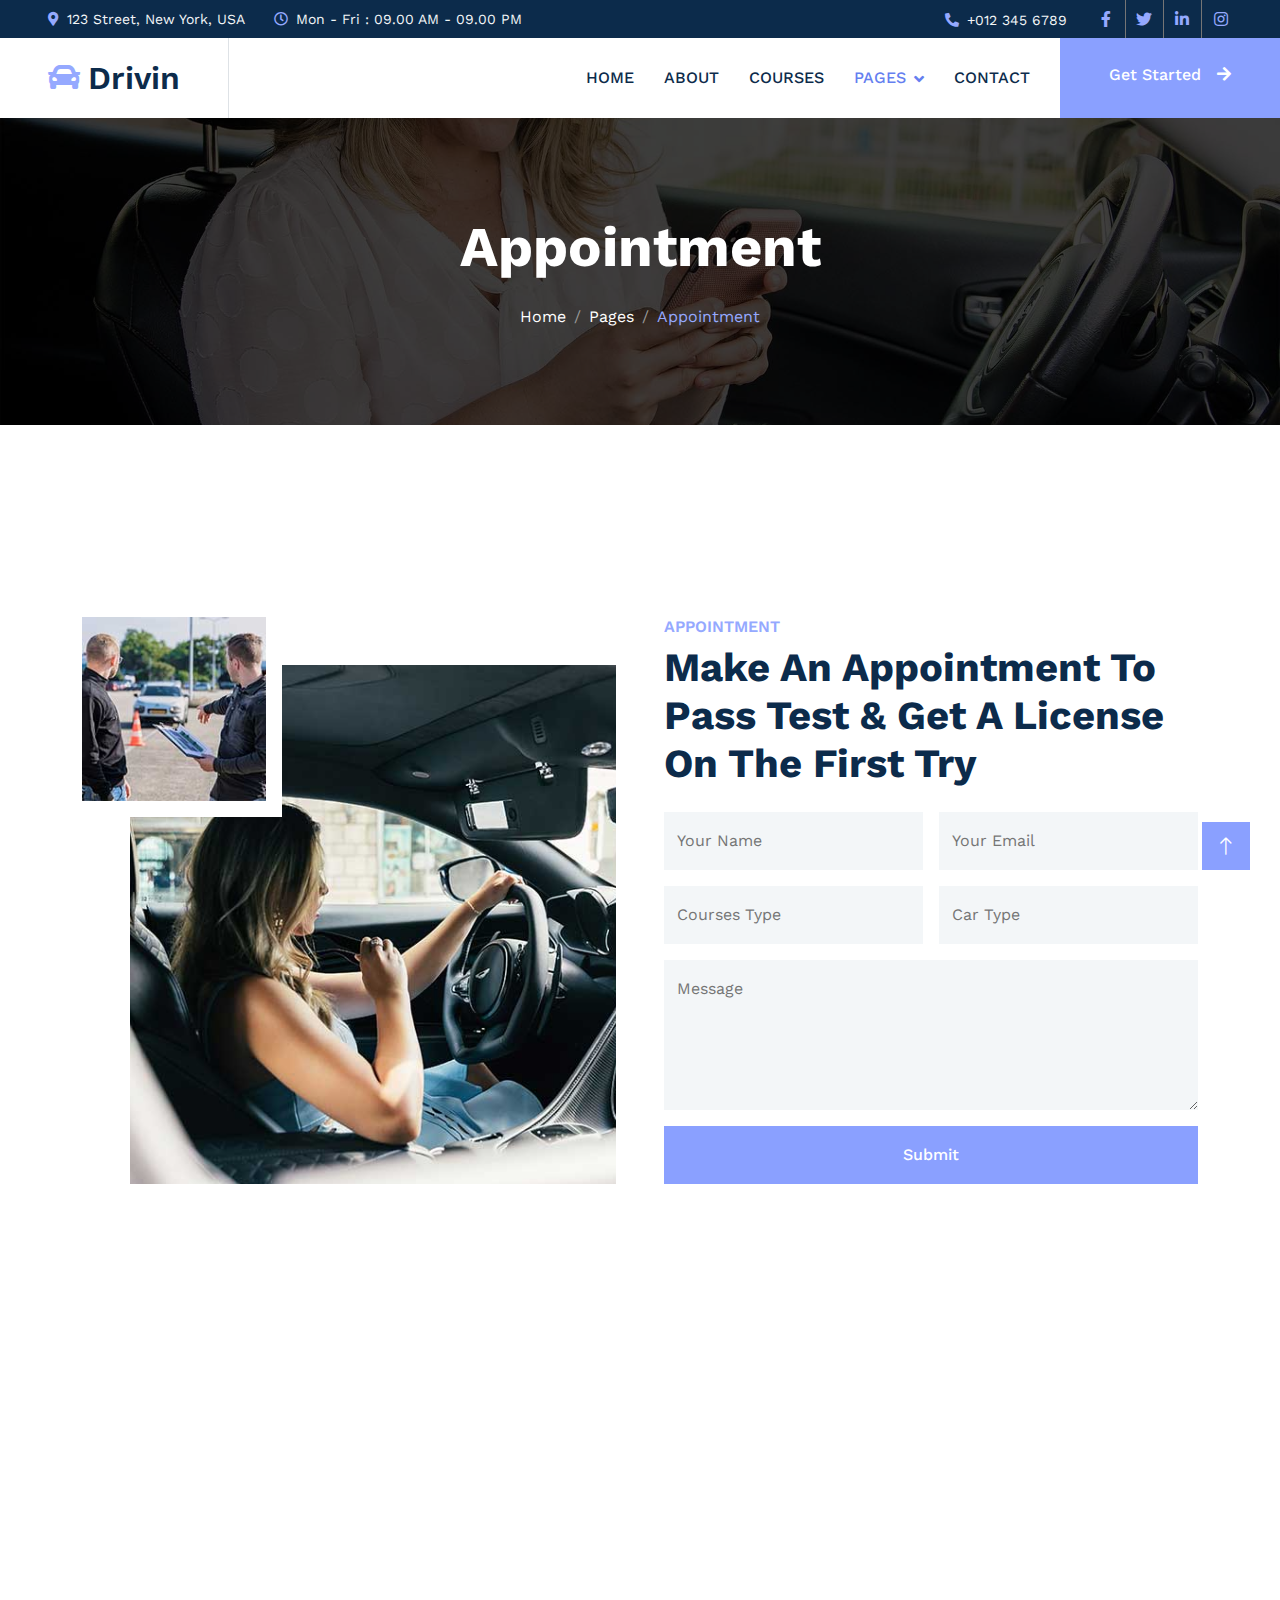
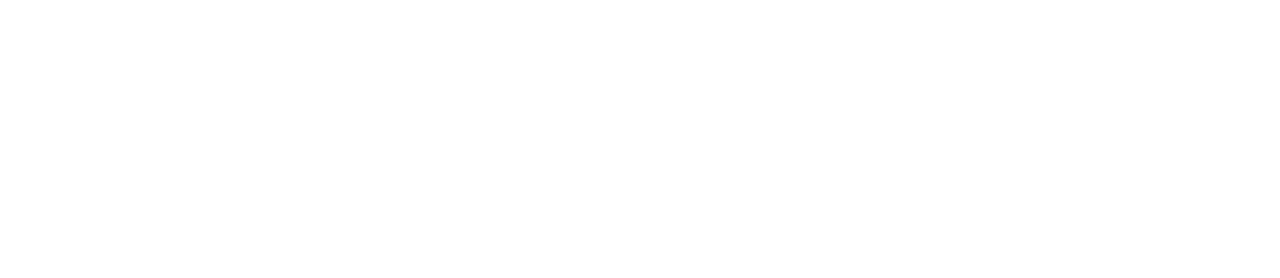
<file: appointment.html>
<!DOCTYPE html>
<html lang="en">

<head>
    <meta charset="utf-8">
    <title>Drivin - Driving School Website Template</title>
    <meta content="width=device-width, initial-scale=1.0" name="viewport">
    <meta content="" name="keywords">
    <meta content="" name="description">

    <!-- Favicon -->
    <link href="img/favicon.ico" rel="icon">

    <!-- Google Web Fonts -->
    <link rel="preconnect" href="https://fonts.googleapis.com">
    <link rel="preconnect" href="https://fonts.gstatic.com" crossorigin>
    <link href="https://fonts.googleapis.com/css2?family=Work+Sans:wght@400;500;600;700&display=swap" rel="stylesheet"> 

    <!-- Icon Font Stylesheet -->
    <link href="https://cdnjs.cloudflare.com/ajax/libs/font-awesome/5.10.0/css/all.min.css" rel="stylesheet">
    <link href="https://cdn.jsdelivr.net/npm/bootstrap-icons@1.4.1/font/bootstrap-icons.css" rel="stylesheet">

    <!-- Libraries Stylesheet -->
    <link href="lib/animate/animate.min.css" rel="stylesheet">
    <link href="lib/owlcarousel/assets/owl.carousel.min.css" rel="stylesheet">

    <!-- Customized Bootstrap Stylesheet -->
    <link href="css/bootstrap.min.css" rel="stylesheet">

    <!-- Template Stylesheet -->
    <link href="css/style.css" rel="stylesheet">
</head>

<body>
    <!-- Spinner Start -->
    <div id="spinner" class="show bg-white position-fixed translate-middle w-100 vh-100 top-50 start-50 d-flex align-items-center justify-content-center">
        <div class="spinner-grow text-primary" role="status"></div>
    </div>
    <!-- Spinner End -->


    <!-- Topbar Start -->
    <div class="container-fluid bg-dark text-light p-0">
        <div class="row gx-0 d-none d-lg-flex">
            <div class="col-lg-7 px-5 text-start">
                <div class="h-100 d-inline-flex align-items-center me-4">
                    <small class="fa fa-map-marker-alt text-primary me-2"></small>
                    <small>123 Street, New York, USA</small>
                </div>
                <div class="h-100 d-inline-flex align-items-center">
                    <small class="far fa-clock text-primary me-2"></small>
                    <small>Mon - Fri : 09.00 AM - 09.00 PM</small>
                </div>
            </div>
            <div class="col-lg-5 px-5 text-end">
                <div class="h-100 d-inline-flex align-items-center me-4">
                    <small class="fa fa-phone-alt text-primary me-2"></small>
                    <small>+012 345 6789</small>
                </div>
                <div class="h-100 d-inline-flex align-items-center mx-n2">
                    <a class="btn btn-square btn-link rounded-0 border-0 border-end border-secondary" href=""><i class="fab fa-facebook-f"></i></a>
                    <a class="btn btn-square btn-link rounded-0 border-0 border-end border-secondary" href=""><i class="fab fa-twitter"></i></a>
                    <a class="btn btn-square btn-link rounded-0 border-0 border-end border-secondary" href=""><i class="fab fa-linkedin-in"></i></a>
                    <a class="btn btn-square btn-link rounded-0" href=""><i class="fab fa-instagram"></i></a>
                </div>
            </div>
        </div>
    </div>
    <!-- Topbar End -->


    <!-- Navbar Start -->
    <nav class="navbar navbar-expand-lg bg-white navbar-light sticky-top p-0">
        <a href="index.html" class="navbar-brand d-flex align-items-center border-end px-4 px-lg-5">
            <h2 class="m-0"><i class="fa fa-car text-primary me-2"></i>Drivin</h2>
        </a>
        <button type="button" class="navbar-toggler me-4" data-bs-toggle="collapse" data-bs-target="#navbarCollapse">
            <span class="navbar-toggler-icon"></span>
        </button>
        <div class="collapse navbar-collapse" id="navbarCollapse">
            <div class="navbar-nav ms-auto p-4 p-lg-0">
                <a href="index.html" class="nav-item nav-link">Home</a>
                <a href="about.html" class="nav-item nav-link">About</a>
                <a href="courses.html" class="nav-item nav-link">Courses</a>
                <div class="nav-item dropdown">
                    <a href="#" class="nav-link dropdown-toggle active" data-bs-toggle="dropdown">Pages</a>
                    <div class="dropdown-menu bg-light m-0">
                        <a href="feature.html" class="dropdown-item">Features</a>
                        <a href="appointment.html" class="dropdown-item active">Appointment</a>
                        <a href="team.html" class="dropdown-item">Our Team</a>
                        <a href="testimonial.html" class="dropdown-item">Testimonial</a>
                        <a href="404.html" class="dropdown-item">404 Page</a>
                    </div>
                </div>
                <a href="contact.html" class="nav-item nav-link">Contact</a>
            </div>
            <a href="" class="btn btn-primary py-4 px-lg-5 d-none d-lg-block">Get Started<i class="fa fa-arrow-right ms-3"></i></a>
        </div>
    </nav>
    <!-- Navbar End -->


    <!-- Page Header Start -->
    <div class="container-fluid page-header py-6 my-6 mt-0 wow fadeIn" data-wow-delay="0.1s">
        <div class="container text-center">
            <h1 class="display-4 text-white animated slideInDown mb-4">Appointment</h1>
            <nav aria-label="breadcrumb animated slideInDown">
                <ol class="breadcrumb justify-content-center mb-0">
                    <li class="breadcrumb-item"><a class="text-white" href="#">Home</a></li>
                    <li class="breadcrumb-item"><a class="text-white" href="#">Pages</a></li>
                    <li class="breadcrumb-item text-primary active" aria-current="page">Appointment</li>
                </ol>
            </nav>
        </div>
    </div>
    <!-- Page Header End -->


    <!-- Appointment Start -->
    <div class="container-xxl py-6">
        <div class="container">
            <div class="row g-5">
                <div class="col-lg-6 wow fadeInUp" data-wow-delay="0.1s">
                    <div class="position-relative overflow-hidden ps-5 pt-5 h-100" style="min-height: 400px;">
                        <img class="position-absolute w-100 h-100" src="img/about-1.jpg" alt="" style="object-fit: cover;">
                        <img class="position-absolute top-0 start-0 bg-white pe-3 pb-3" src="img/about-2.jpg" alt="" style="width: 200px; height: 200px;">
                    </div>
                </div>
                <div class="col-lg-6 wow fadeInUp" data-wow-delay="0.5s">
                    <h6 class="text-primary text-uppercase mb-2">Appointment</h6>
                    <h1 class="display-6 mb-4">Make An Appointment To Pass Test & Get A License On The First Try</h1>
                    <form>
                        <div class="row g-3">
                            <div class="col-sm-6">
                                <div class="form-floating">
                                    <input type="text" class="form-control border-0 bg-light" id="gname" placeholder="Gurdian Name">
                                    <label for="gname">Your Name</label>
                                </div>
                            </div>
                            <div class="col-sm-6">
                                <div class="form-floating">
                                    <input type="email" class="form-control border-0 bg-light" id="gmail" placeholder="Gurdian Email">
                                    <label for="gmail">Your Email</label>
                                </div>
                            </div>
                            <div class="col-sm-6">
                                <div class="form-floating">
                                    <input type="text" class="form-control border-0 bg-light" id="cname" placeholder="Child Name">
                                    <label for="cname">Courses Type</label>
                                </div>
                            </div>
                            <div class="col-sm-6">
                                <div class="form-floating">
                                    <input type="text" class="form-control border-0 bg-light" id="cage" placeholder="Child Age">
                                    <label for="cage">Car Type</label>
                                </div>
                            </div>
                            <div class="col-12">
                                <div class="form-floating">
                                    <textarea class="form-control border-0 bg-light" placeholder="Leave a message here" id="message" style="height: 150px"></textarea>
                                    <label for="message">Message</label>
                                </div>
                            </div>
                            <div class="col-12">
                                <button class="btn btn-primary w-100 py-3" type="submit">Submit</button>
                            </div>
                        </div>
                    </form>
                </div>
            </div>
        </div>
    </div>
    <!-- Appointment End -->


    <!-- Footer Start -->
    <div class="container-fluid bg-dark text-light footer my-6 mb-0 py-6 wow fadeIn" data-wow-delay="0.1s">
        <div class="container">
            <div class="row g-5">
                <div class="col-lg-3 col-md-6">
                    <h4 class="text-white mb-4">Get In Touch</h4>
                    <h2 class="text-primary mb-4"><i class="fa fa-car text-white me-2"></i>Drivin</h2>
                    <p class="mb-2"><i class="fa fa-map-marker-alt me-3"></i>123 Street, New York, USA</p>
                    <p class="mb-2"><i class="fa fa-phone-alt me-3"></i>+012 345 67890</p>
                    <p class="mb-2"><i class="fa fa-envelope me-3"></i>info@example.com</p>
                </div>
                <div class="col-lg-3 col-md-6">
                    <h4 class="text-light mb-4">Quick Links</h4>
                    <a class="btn btn-link" href="">About Us</a>
                    <a class="btn btn-link" href="">Contact Us</a>
                    <a class="btn btn-link" href="">Our Services</a>
                    <a class="btn btn-link" href="">Terms & Condition</a>
                    <a class="btn btn-link" href="">Support</a>
                </div>
                <div class="col-lg-3 col-md-6">
                    <h4 class="text-light mb-4">Popular Links</h4>
                    <a class="btn btn-link" href="">About Us</a>
                    <a class="btn btn-link" href="">Contact Us</a>
                    <a class="btn btn-link" href="">Our Services</a>
                    <a class="btn btn-link" href="">Terms & Condition</a>
                    <a class="btn btn-link" href="">Support</a>
                </div>
                <div class="col-lg-3 col-md-6">
                    <h4 class="text-light mb-4">Newsletter</h4>
                    <form action="">
                        <div class="input-group">
                            <input type="text" class="form-control p-3 border-0" placeholder="Your Email Address">
                            <button class="btn btn-primary">Sign Up</button>
                        </div>
                    </form>
                    <h6 class="text-white mt-4 mb-3">Follow Us</h6>
                    <div class="d-flex pt-2">
                        <a class="btn btn-square btn-outline-light me-1" href=""><i class="fab fa-twitter"></i></a>
                        <a class="btn btn-square btn-outline-light me-1" href=""><i class="fab fa-facebook-f"></i></a>
                        <a class="btn btn-square btn-outline-light me-1" href=""><i class="fab fa-youtube"></i></a>
                        <a class="btn btn-square btn-outline-light me-0" href=""><i class="fab fa-linkedin-in"></i></a>
                    </div>
                </div>
            </div>
        </div>
    </div>
    <!-- Footer End -->


    <!-- Copyright Start -->
    <div class="container-fluid copyright text-light py-4 wow fadeIn" data-wow-delay="0.1s">
        <div class="container">
            <div class="row">
                <div class="col-md-6 text-center text-md-start mb-3 mb-md-0">
                    &copy; <a href="#">Your Site Name</a>, All Right Reserved.
                </div>
                <div class="col-md-6 text-center text-md-end">
                    <!--/*** This template is free as long as you keep the footer author’s credit link/attribution link/backlink. If you'd like to use the template without the footer author’s credit link/attribution link/backlink, you can purchase the Credit Removal License from "https://htmlcodex.com/credit-removal". Thank you for your support. ***/-->
                    Designed By <a href="https://htmlcodex.com">HTML Codex</a>
                    <br>Distributed By: <a href="https://themewagon.com" target="_blank">ThemeWagon</a>
                </div>
            </div>
        </div>
    </div>
    <!-- Copyright End -->


    <!-- Back to Top -->
    <a href="#" class="btn btn-lg btn-primary btn-lg-square back-to-top"><i class="bi bi-arrow-up"></i></a>


    <!-- JavaScript Libraries -->
    <script src="https://code.jquery.com/jquery-3.4.1.min.js"></script>
    <script src="https://cdn.jsdelivr.net/npm/bootstrap@5.0.0/dist/js/bootstrap.bundle.min.js"></script>
    <script src="lib/wow/wow.min.js"></script>
    <script src="lib/easing/easing.min.js"></script>
    <script src="lib/waypoints/waypoints.min.js"></script>
    <script src="lib/owlcarousel/owl.carousel.min.js"></script>

    <!-- Template Javascript -->
    <script src="js/main.js"></script>
</body>

</html>
</file>
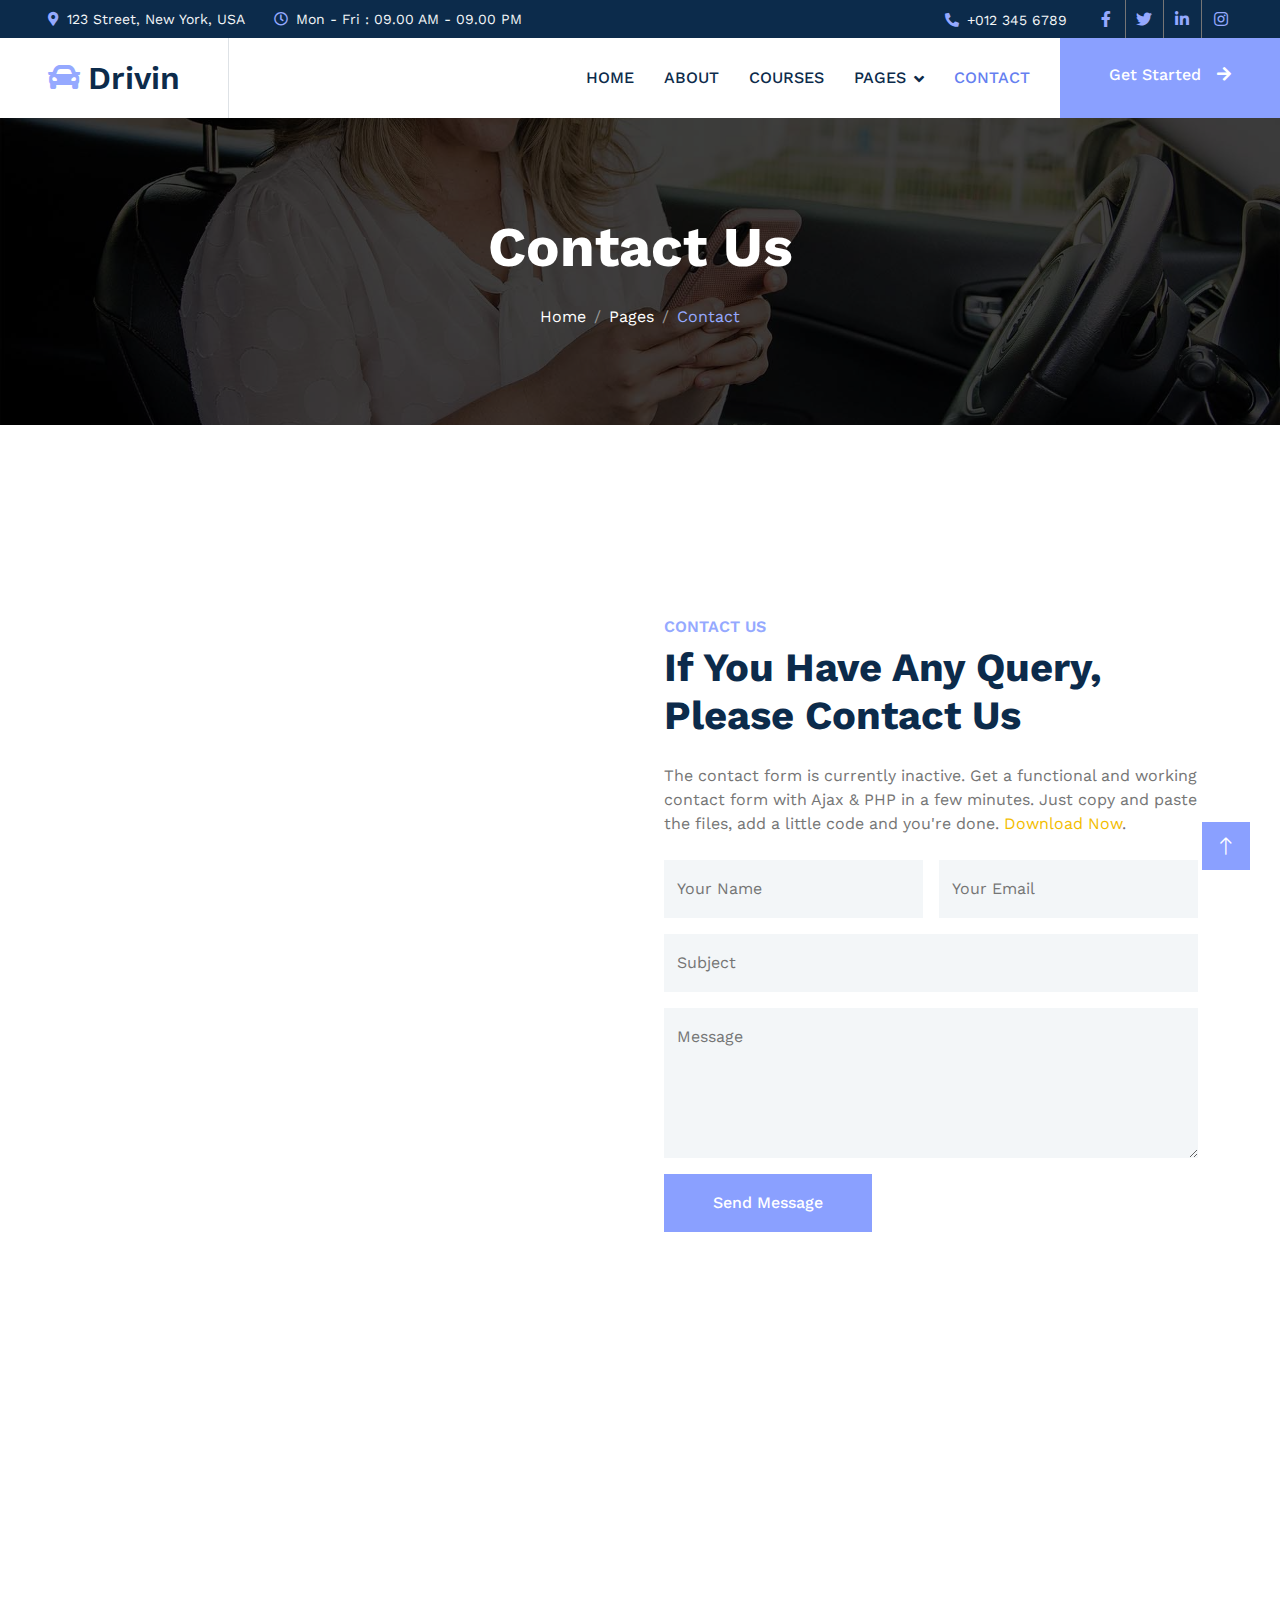
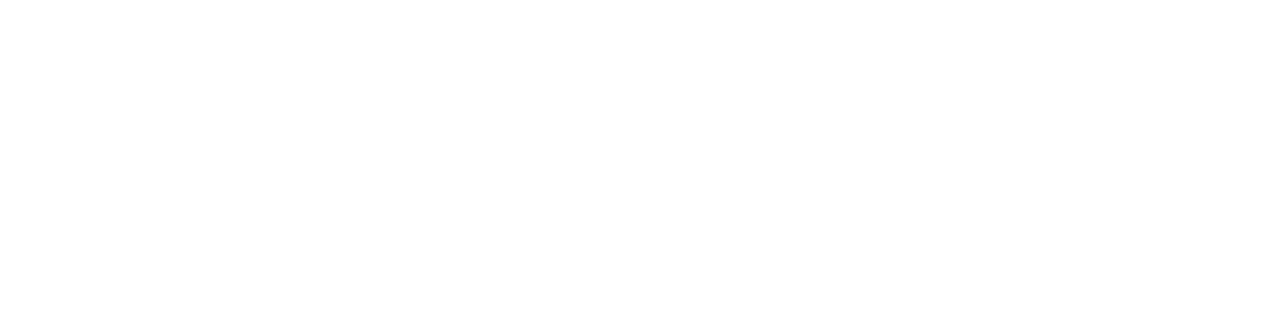
<file: contact.html>
<!DOCTYPE html>
<html lang="en">

<head>
    <meta charset="utf-8">
    <title>Drivin - Driving School Website Template</title>
    <meta content="width=device-width, initial-scale=1.0" name="viewport">
    <meta content="" name="keywords">
    <meta content="" name="description">

    <!-- Favicon -->
    <link href="img/favicon.ico" rel="icon">

    <!-- Google Web Fonts -->
    <link rel="preconnect" href="https://fonts.googleapis.com">
    <link rel="preconnect" href="https://fonts.gstatic.com" crossorigin>
    <link href="https://fonts.googleapis.com/css2?family=Work+Sans:wght@400;500;600;700&display=swap" rel="stylesheet"> 

    <!-- Icon Font Stylesheet -->
    <link href="https://cdnjs.cloudflare.com/ajax/libs/font-awesome/5.10.0/css/all.min.css" rel="stylesheet">
    <link href="https://cdn.jsdelivr.net/npm/bootstrap-icons@1.4.1/font/bootstrap-icons.css" rel="stylesheet">

    <!-- Libraries Stylesheet -->
    <link href="lib/animate/animate.min.css" rel="stylesheet">
    <link href="lib/owlcarousel/assets/owl.carousel.min.css" rel="stylesheet">

    <!-- Customized Bootstrap Stylesheet -->
    <link href="css/bootstrap.min.css" rel="stylesheet">

    <!-- Template Stylesheet -->
    <link href="css/style.css" rel="stylesheet">
</head>

<body>
    <!-- Spinner Start -->
    <div id="spinner" class="show bg-white position-fixed translate-middle w-100 vh-100 top-50 start-50 d-flex align-items-center justify-content-center">
        <div class="spinner-grow text-primary" role="status"></div>
    </div>
    <!-- Spinner End -->


    <!-- Topbar Start -->
    <div class="container-fluid bg-dark text-light p-0">
        <div class="row gx-0 d-none d-lg-flex">
            <div class="col-lg-7 px-5 text-start">
                <div class="h-100 d-inline-flex align-items-center me-4">
                    <small class="fa fa-map-marker-alt text-primary me-2"></small>
                    <small>123 Street, New York, USA</small>
                </div>
                <div class="h-100 d-inline-flex align-items-center">
                    <small class="far fa-clock text-primary me-2"></small>
                    <small>Mon - Fri : 09.00 AM - 09.00 PM</small>
                </div>
            </div>
            <div class="col-lg-5 px-5 text-end">
                <div class="h-100 d-inline-flex align-items-center me-4">
                    <small class="fa fa-phone-alt text-primary me-2"></small>
                    <small>+012 345 6789</small>
                </div>
                <div class="h-100 d-inline-flex align-items-center mx-n2">
                    <a class="btn btn-square btn-link rounded-0 border-0 border-end border-secondary" href=""><i class="fab fa-facebook-f"></i></a>
                    <a class="btn btn-square btn-link rounded-0 border-0 border-end border-secondary" href=""><i class="fab fa-twitter"></i></a>
                    <a class="btn btn-square btn-link rounded-0 border-0 border-end border-secondary" href=""><i class="fab fa-linkedin-in"></i></a>
                    <a class="btn btn-square btn-link rounded-0" href=""><i class="fab fa-instagram"></i></a>
                </div>
            </div>
        </div>
    </div>
    <!-- Topbar End -->


    <!-- Navbar Start -->
    <nav class="navbar navbar-expand-lg bg-white navbar-light sticky-top p-0">
        <a href="index.html" class="navbar-brand d-flex align-items-center border-end px-4 px-lg-5">
            <h2 class="m-0"><i class="fa fa-car text-primary me-2"></i>Drivin</h2>
        </a>
        <button type="button" class="navbar-toggler me-4" data-bs-toggle="collapse" data-bs-target="#navbarCollapse">
            <span class="navbar-toggler-icon"></span>
        </button>
        <div class="collapse navbar-collapse" id="navbarCollapse">
            <div class="navbar-nav ms-auto p-4 p-lg-0">
                <a href="index.html" class="nav-item nav-link">Home</a>
                <a href="about.html" class="nav-item nav-link">About</a>
                <a href="courses.html" class="nav-item nav-link">Courses</a>
                <div class="nav-item dropdown">
                    <a href="#" class="nav-link dropdown-toggle" data-bs-toggle="dropdown">Pages</a>
                    <div class="dropdown-menu bg-light m-0">
                        <a href="feature.html" class="dropdown-item">Features</a>
                        <a href="appointment.html" class="dropdown-item">Appointment</a>
                        <a href="team.html" class="dropdown-item">Our Team</a>
                        <a href="testimonial.html" class="dropdown-item">Testimonial</a>
                        <a href="404.html" class="dropdown-item">404 Page</a>
                    </div>
                </div>
                <a href="contact.html" class="nav-item nav-link active">Contact</a>
            </div>
            <a href="" class="btn btn-primary py-4 px-lg-5 d-none d-lg-block">Get Started<i class="fa fa-arrow-right ms-3"></i></a>
        </div>
    </nav>
    <!-- Navbar End -->


    <!-- Page Header Start -->
    <div class="container-fluid page-header py-6 my-6 mt-0 wow fadeIn" data-wow-delay="0.1s">
        <div class="container text-center">
            <h1 class="display-4 text-white animated slideInDown mb-4">Contact Us</h1>
            <nav aria-label="breadcrumb animated slideInDown">
                <ol class="breadcrumb justify-content-center mb-0">
                    <li class="breadcrumb-item"><a class="text-white" href="#">Home</a></li>
                    <li class="breadcrumb-item"><a class="text-white" href="#">Pages</a></li>
                    <li class="breadcrumb-item text-primary active" aria-current="page">Contact</li>
                </ol>
            </nav>
        </div>
    </div>
    <!-- Page Header End -->


    <!-- Contact Start -->
    <div class="container-xxl py-6">
        <div class="container">
            <div class="row g-5">
                <div class="col-lg-6 wow fadeInUp" data-wow-delay="0.1s" style="min-height: 450px;">
                    <div class="position-relative h-100">
                        <iframe class="position-relative w-100 h-100"
                        src="https://www.google.com/maps/embed?pb=!1m18!1m12!1m3!1d3001156.4288297426!2d-78.01371936852176!3d42.72876761954724!2m3!1f0!2f0!3f0!3m2!1i1024!2i768!4f13.1!3m3!1m2!1s0x4ccc4bf0f123a5a9%3A0xddcfc6c1de189567!2sNew%20York%2C%20USA!5e0!3m2!1sen!2sbd!4v1603794290143!5m2!1sen!2sbd"
                        frameborder="0" style="min-height: 450px; border:0;" allowfullscreen="" aria-hidden="false"
                        tabindex="0"></iframe>
                    </div>
                </div>
                <div class="col-lg-6 wow fadeInUp" data-wow-delay="0.5s">
                    <h6 class="text-primary text-uppercase mb-2">Contact Us</h6>
                    <h1 class="display-6 mb-4">If You Have Any Query, Please Contact Us</h1>
                    <p class="mb-4">The contact form is currently inactive. Get a functional and working contact form with Ajax & PHP in a few minutes. Just copy and paste the files, add a little code and you're done. <a href="https://htmlcodex.com/contact-form">Download Now</a>.</p>
                    <form>
                        <div class="row g-3">
                            <div class="col-md-6">
                                <div class="form-floating">
                                    <input type="text" class="form-control border-0 bg-light" id="name" placeholder="Your Name">
                                    <label for="name">Your Name</label>
                                </div>
                            </div>
                            <div class="col-md-6">
                                <div class="form-floating">
                                    <input type="email" class="form-control border-0 bg-light" id="email" placeholder="Your Email">
                                    <label for="email">Your Email</label>
                                </div>
                            </div>
                            <div class="col-12">
                                <div class="form-floating">
                                    <input type="text" class="form-control border-0 bg-light" id="subject" placeholder="Subject">
                                    <label for="subject">Subject</label>
                                </div>
                            </div>
                            <div class="col-12">
                                <div class="form-floating">
                                    <textarea class="form-control border-0 bg-light" placeholder="Leave a message here" id="message" style="height: 150px"></textarea>
                                    <label for="message">Message</label>
                                </div>
                            </div>
                            <div class="col-12">
                                <button class="btn btn-primary py-3 px-5" type="submit">Send Message</button>
                            </div>
                        </div>
                    </form>
                </div>
            </div>
        </div>
    </div>
    <!-- Contact End -->


    <!-- Footer Start -->
    <div class="container-fluid bg-dark text-light footer my-6 mb-0 py-6 wow fadeIn" data-wow-delay="0.1s">
        <div class="container">
            <div class="row g-5">
                <div class="col-lg-3 col-md-6">
                    <h4 class="text-white mb-4">Get In Touch</h4>
                    <h2 class="text-primary mb-4"><i class="fa fa-car text-white me-2"></i>Drivin</h2>
                    <p class="mb-2"><i class="fa fa-map-marker-alt me-3"></i>123 Street, New York, USA</p>
                    <p class="mb-2"><i class="fa fa-phone-alt me-3"></i>+012 345 67890</p>
                    <p class="mb-2"><i class="fa fa-envelope me-3"></i>info@example.com</p>
                </div>
                <div class="col-lg-3 col-md-6">
                    <h4 class="text-light mb-4">Quick Links</h4>
                    <a class="btn btn-link" href="">About Us</a>
                    <a class="btn btn-link" href="">Contact Us</a>
                    <a class="btn btn-link" href="">Our Services</a>
                    <a class="btn btn-link" href="">Terms & Condition</a>
                    <a class="btn btn-link" href="">Support</a>
                </div>
                <div class="col-lg-3 col-md-6">
                    <h4 class="text-light mb-4">Popular Links</h4>
                    <a class="btn btn-link" href="">About Us</a>
                    <a class="btn btn-link" href="">Contact Us</a>
                    <a class="btn btn-link" href="">Our Services</a>
                    <a class="btn btn-link" href="">Terms & Condition</a>
                    <a class="btn btn-link" href="">Support</a>
                </div>
                <div class="col-lg-3 col-md-6">
                    <h4 class="text-light mb-4">Newsletter</h4>
                    <form action="">
                        <div class="input-group">
                            <input type="text" class="form-control p-3 border-0" placeholder="Your Email Address">
                            <button class="btn btn-primary">Sign Up</button>
                        </div>
                    </form>
                    <h6 class="text-white mt-4 mb-3">Follow Us</h6>
                    <div class="d-flex pt-2">
                        <a class="btn btn-square btn-outline-light me-1" href=""><i class="fab fa-twitter"></i></a>
                        <a class="btn btn-square btn-outline-light me-1" href=""><i class="fab fa-facebook-f"></i></a>
                        <a class="btn btn-square btn-outline-light me-1" href=""><i class="fab fa-youtube"></i></a>
                        <a class="btn btn-square btn-outline-light me-0" href=""><i class="fab fa-linkedin-in"></i></a>
                    </div>
                </div>
            </div>
        </div>
    </div>
    <!-- Footer End -->


    <!-- Copyright Start -->
    <div class="container-fluid copyright text-light py-4 wow fadeIn" data-wow-delay="0.1s">
        <div class="container">
            <div class="row">
                <div class="col-md-6 text-center text-md-start mb-3 mb-md-0">
                    &copy; <a href="#">Your Site Name</a>, All Right Reserved.
                </div>
                <div class="col-md-6 text-center text-md-end">
                    <!--/*** This template is free as long as you keep the footer author’s credit link/attribution link/backlink. If you'd like to use the template without the footer author’s credit link/attribution link/backlink, you can purchase the Credit Removal License from "https://htmlcodex.com/credit-removal". Thank you for your support. ***/-->
                    Designed By <a href="https://htmlcodex.com">HTML Codex</a>
                    <br>Distributed By: <a href="https://themewagon.com" target="_blank">ThemeWagon</a>
                </div>
            </div>
        </div>
    </div>
    <!-- Copyright End -->


    <!-- Back to Top -->
    <a href="#" class="btn btn-lg btn-primary btn-lg-square back-to-top"><i class="bi bi-arrow-up"></i></a>


    <!-- JavaScript Libraries -->
    <script src="https://code.jquery.com/jquery-3.4.1.min.js"></script>
    <script src="https://cdn.jsdelivr.net/npm/bootstrap@5.0.0/dist/js/bootstrap.bundle.min.js"></script>
    <script src="lib/wow/wow.min.js"></script>
    <script src="lib/easing/easing.min.js"></script>
    <script src="lib/waypoints/waypoints.min.js"></script>
    <script src="lib/owlcarousel/owl.carousel.min.js"></script>

    <!-- Template Javascript -->
    <script src="js/main.js"></script>
</body>

</html>
</file>
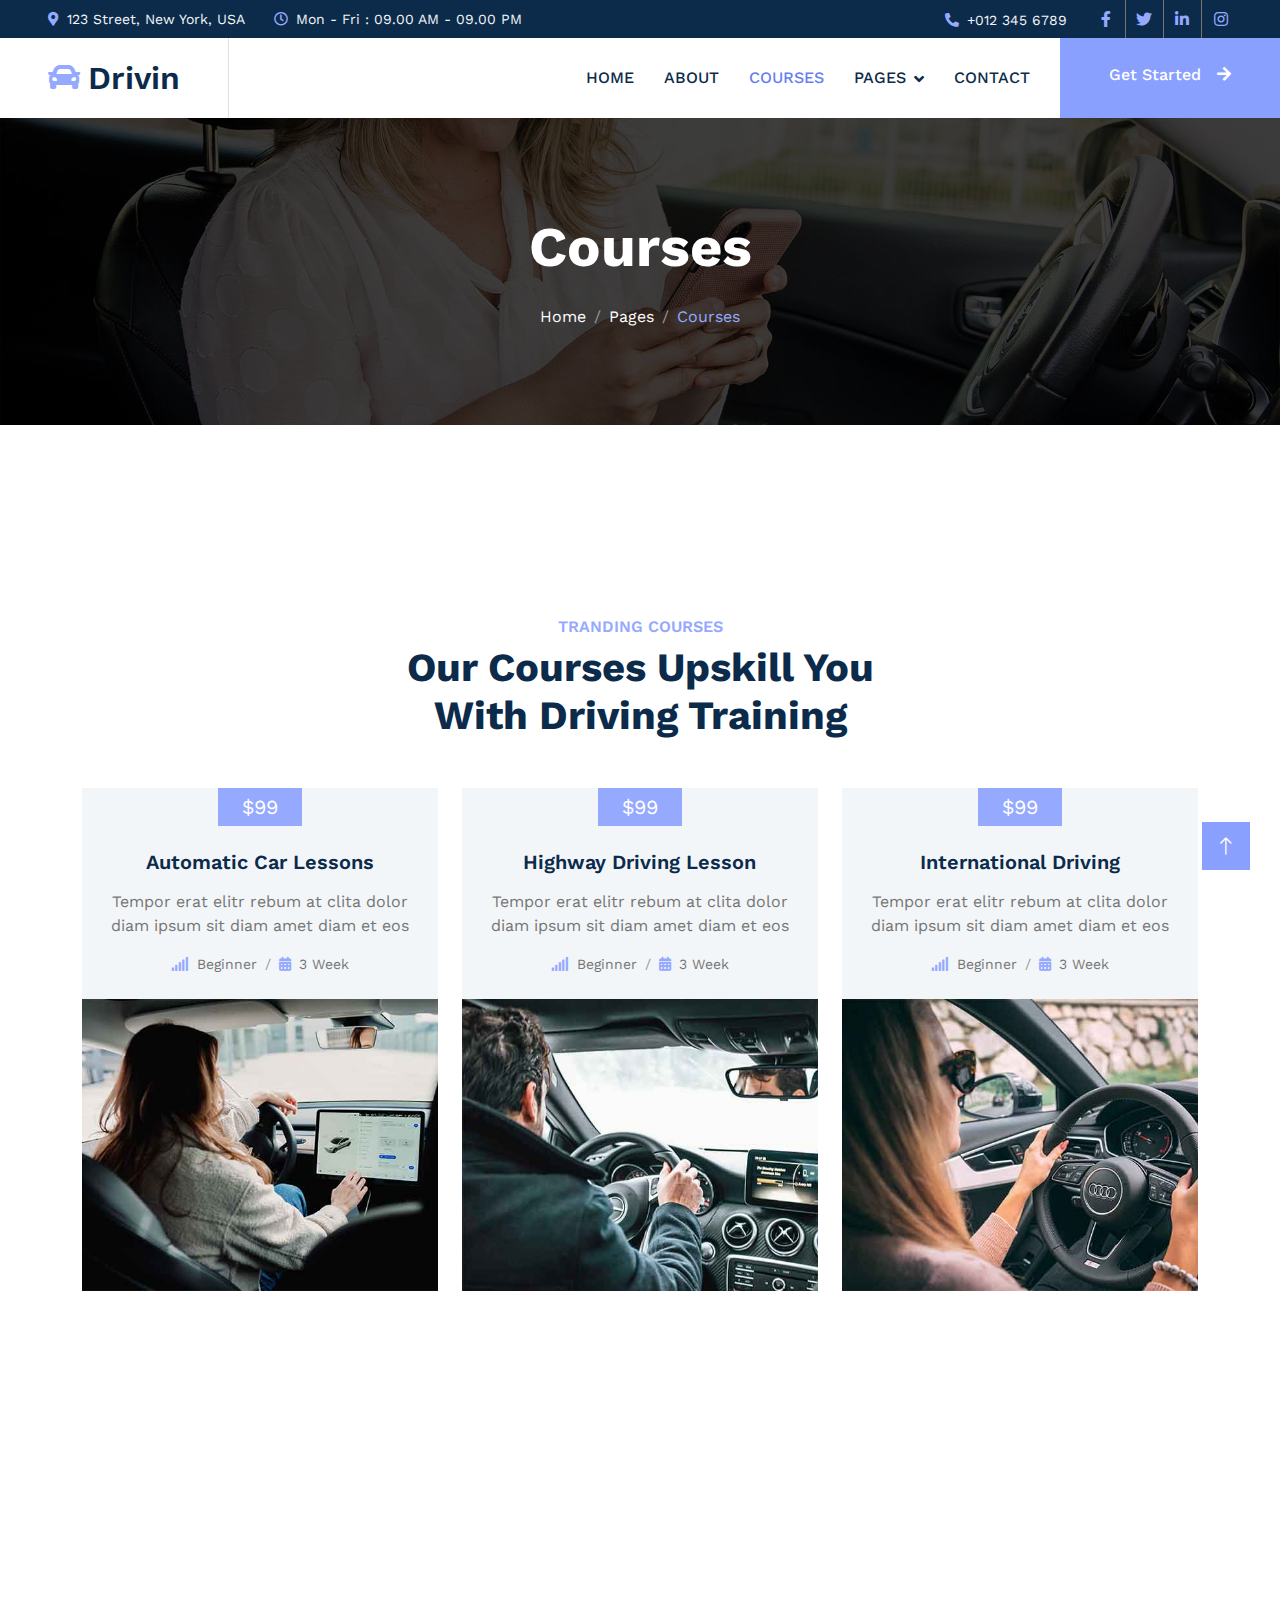
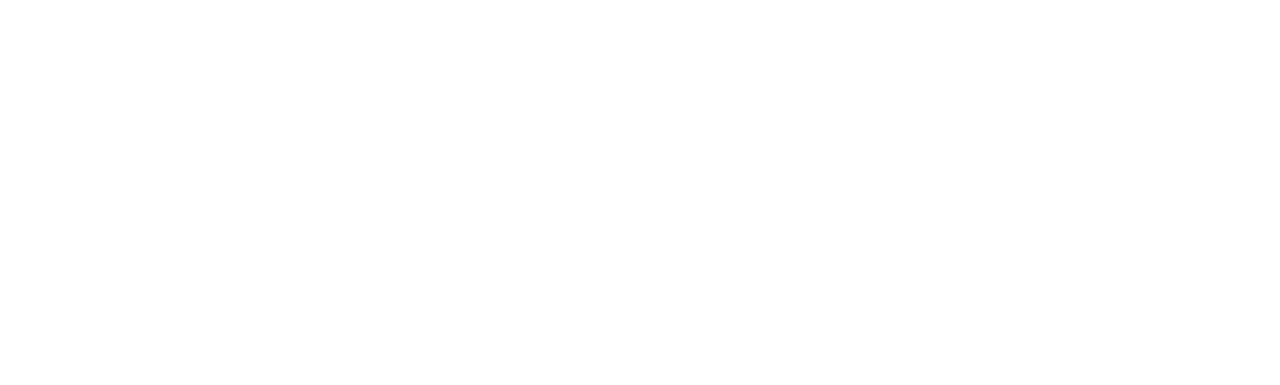
<file: courses.html>
<!DOCTYPE html>
<html lang="en">

<head>
    <meta charset="utf-8">
    <title>Drivin - Driving School Website Template</title>
    <meta content="width=device-width, initial-scale=1.0" name="viewport">
    <meta content="" name="keywords">
    <meta content="" name="description">

    <!-- Favicon -->
    <link href="img/favicon.ico" rel="icon">

    <!-- Google Web Fonts -->
    <link rel="preconnect" href="https://fonts.googleapis.com">
    <link rel="preconnect" href="https://fonts.gstatic.com" crossorigin>
    <link href="https://fonts.googleapis.com/css2?family=Work+Sans:wght@400;500;600;700&display=swap" rel="stylesheet"> 

    <!-- Icon Font Stylesheet -->
    <link href="https://cdnjs.cloudflare.com/ajax/libs/font-awesome/5.10.0/css/all.min.css" rel="stylesheet">
    <link href="https://cdn.jsdelivr.net/npm/bootstrap-icons@1.4.1/font/bootstrap-icons.css" rel="stylesheet">

    <!-- Libraries Stylesheet -->
    <link href="lib/animate/animate.min.css" rel="stylesheet">
    <link href="lib/owlcarousel/assets/owl.carousel.min.css" rel="stylesheet">

    <!-- Customized Bootstrap Stylesheet -->
    <link href="css/bootstrap.min.css" rel="stylesheet">

    <!-- Template Stylesheet -->
    <link href="css/style.css" rel="stylesheet">
</head>

<body>
    <!-- Spinner Start -->
    <div id="spinner" class="show bg-white position-fixed translate-middle w-100 vh-100 top-50 start-50 d-flex align-items-center justify-content-center">
        <div class="spinner-grow text-primary" role="status"></div>
    </div>
    <!-- Spinner End -->


    <!-- Topbar Start -->
    <div class="container-fluid bg-dark text-light p-0">
        <div class="row gx-0 d-none d-lg-flex">
            <div class="col-lg-7 px-5 text-start">
                <div class="h-100 d-inline-flex align-items-center me-4">
                    <small class="fa fa-map-marker-alt text-primary me-2"></small>
                    <small>123 Street, New York, USA</small>
                </div>
                <div class="h-100 d-inline-flex align-items-center">
                    <small class="far fa-clock text-primary me-2"></small>
                    <small>Mon - Fri : 09.00 AM - 09.00 PM</small>
                </div>
            </div>
            <div class="col-lg-5 px-5 text-end">
                <div class="h-100 d-inline-flex align-items-center me-4">
                    <small class="fa fa-phone-alt text-primary me-2"></small>
                    <small>+012 345 6789</small>
                </div>
                <div class="h-100 d-inline-flex align-items-center mx-n2">
                    <a class="btn btn-square btn-link rounded-0 border-0 border-end border-secondary" href=""><i class="fab fa-facebook-f"></i></a>
                    <a class="btn btn-square btn-link rounded-0 border-0 border-end border-secondary" href=""><i class="fab fa-twitter"></i></a>
                    <a class="btn btn-square btn-link rounded-0 border-0 border-end border-secondary" href=""><i class="fab fa-linkedin-in"></i></a>
                    <a class="btn btn-square btn-link rounded-0" href=""><i class="fab fa-instagram"></i></a>
                </div>
            </div>
        </div>
    </div>
    <!-- Topbar End -->


    <!-- Navbar Start -->
    <nav class="navbar navbar-expand-lg bg-white navbar-light sticky-top p-0">
        <a href="index.html" class="navbar-brand d-flex align-items-center border-end px-4 px-lg-5">
            <h2 class="m-0"><i class="fa fa-car text-primary me-2"></i>Drivin</h2>
        </a>
        <button type="button" class="navbar-toggler me-4" data-bs-toggle="collapse" data-bs-target="#navbarCollapse">
            <span class="navbar-toggler-icon"></span>
        </button>
        <div class="collapse navbar-collapse" id="navbarCollapse">
            <div class="navbar-nav ms-auto p-4 p-lg-0">
                <a href="index.html" class="nav-item nav-link">Home</a>
                <a href="about.html" class="nav-item nav-link">About</a>
                <a href="courses.html" class="nav-item nav-link active">Courses</a>
                <div class="nav-item dropdown">
                    <a href="#" class="nav-link dropdown-toggle" data-bs-toggle="dropdown">Pages</a>
                    <div class="dropdown-menu bg-light m-0">
                        <a href="feature.html" class="dropdown-item">Features</a>
                        <a href="appointment.html" class="dropdown-item">Appointment</a>
                        <a href="team.html" class="dropdown-item">Our Team</a>
                        <a href="testimonial.html" class="dropdown-item">Testimonial</a>
                        <a href="404.html" class="dropdown-item">404 Page</a>
                    </div>
                </div>
                <a href="contact.html" class="nav-item nav-link">Contact</a>
            </div>
            <a href="" class="btn btn-primary py-4 px-lg-5 d-none d-lg-block">Get Started<i class="fa fa-arrow-right ms-3"></i></a>
        </div>
    </nav>
    <!-- Navbar End -->


    <!-- Page Header Start -->
    <div class="container-fluid page-header py-6 my-6 mt-0 wow fadeIn" data-wow-delay="0.1s">
        <div class="container text-center">
            <h1 class="display-4 text-white animated slideInDown mb-4">Courses</h1>
            <nav aria-label="breadcrumb animated slideInDown">
                <ol class="breadcrumb justify-content-center mb-0">
                    <li class="breadcrumb-item"><a class="text-white" href="#">Home</a></li>
                    <li class="breadcrumb-item"><a class="text-white" href="#">Pages</a></li>
                    <li class="breadcrumb-item text-primary active" aria-current="page">Courses</li>
                </ol>
            </nav>
        </div>
    </div>
    <!-- Page Header End -->


    <!-- Courses Start -->
    <div class="container-xxl py-6">
        <div class="container">
            <div class="text-center mx-auto mb-5 wow fadeInUp" data-wow-delay="0.1s" style="max-width: 500px;">
                <h6 class="text-primary text-uppercase mb-2">Tranding Courses</h6>
                <h1 class="display-6 mb-4">Our Courses Upskill You With Driving Training</h1>
            </div>
            <div class="row g-4 justify-content-center">
                <div class="col-lg-4 col-md-6 wow fadeInUp" data-wow-delay="0.1s">
                    <div class="courses-item d-flex flex-column bg-light overflow-hidden h-100">
                        <div class="text-center p-4 pt-0">
                            <div class="d-inline-block bg-primary text-white fs-5 py-1 px-4 mb-4">$99</div>
                            <h5 class="mb-3">Automatic Car Lessons</h5>
                            <p>Tempor erat elitr rebum at clita dolor diam ipsum sit diam amet diam et eos</p>
                            <ol class="breadcrumb justify-content-center mb-0">
                                <li class="breadcrumb-item small"><i class="fa fa-signal text-primary me-2"></i>Beginner</li>
                                <li class="breadcrumb-item small"><i class="fa fa-calendar-alt text-primary me-2"></i>3 Week</li>
                            </ol>
                        </div>
                        <div class="position-relative mt-auto">
                            <img class="img-fluid" src="img/courses-1.jpg" alt="">
                            <div class="courses-overlay">
                                <a class="btn btn-outline-primary border-2" href="">Read More</a>
                            </div>
                        </div>
                    </div>
                </div>
                <div class="col-lg-4 col-md-6 wow fadeInUp" data-wow-delay="0.3s">
                    <div class="courses-item d-flex flex-column bg-light overflow-hidden h-100">
                        <div class="text-center p-4 pt-0">
                            <div class="d-inline-block bg-primary text-white fs-5 py-1 px-4 mb-4">$99</div>
                            <h5 class="mb-3">Highway Driving Lesson</h5>
                            <p>Tempor erat elitr rebum at clita dolor diam ipsum sit diam amet diam et eos</p>
                            <ol class="breadcrumb justify-content-center mb-0">
                                <li class="breadcrumb-item small"><i class="fa fa-signal text-primary me-2"></i>Beginner</li>
                                <li class="breadcrumb-item small"><i class="fa fa-calendar-alt text-primary me-2"></i>3 Week</li>
                            </ol>
                        </div>
                        <div class="position-relative mt-auto">
                            <img class="img-fluid" src="img/courses-2.jpg" alt="">
                            <div class="courses-overlay">
                                <a class="btn btn-outline-primary border-2" href="">Read More</a>
                            </div>
                        </div>
                    </div>
                </div>
                <div class="col-lg-4 col-md-6 wow fadeInUp" data-wow-delay="0.5s">
                    <div class="courses-item d-flex flex-column bg-light overflow-hidden h-100">
                        <div class="text-center p-4 pt-0">
                            <div class="d-inline-block bg-primary text-white fs-5 py-1 px-4 mb-4">$99</div>
                            <h5 class="mb-3">International Driving</h5>
                            <p>Tempor erat elitr rebum at clita dolor diam ipsum sit diam amet diam et eos</p>
                            <ol class="breadcrumb justify-content-center mb-0">
                                <li class="breadcrumb-item small"><i class="fa fa-signal text-primary me-2"></i>Beginner</li>
                                <li class="breadcrumb-item small"><i class="fa fa-calendar-alt text-primary me-2"></i>3 Week</li>
                            </ol>
                        </div>
                        <div class="position-relative mt-auto">
                            <img class="img-fluid" src="img/courses-3.jpg" alt="">
                            <div class="courses-overlay">
                                <a class="btn btn-outline-primary border-2" href="">Read More</a>
                            </div>
                        </div>
                    </div>
                </div>
            </div>
        </div>
    </div>
    <!-- Courses End -->


    <!-- Footer Start -->
    <div class="container-fluid bg-dark text-light footer my-6 mb-0 py-6 wow fadeIn" data-wow-delay="0.1s">
        <div class="container">
            <div class="row g-5">
                <div class="col-lg-3 col-md-6">
                    <h4 class="text-white mb-4">Get In Touch</h4>
                    <h2 class="text-primary mb-4"><i class="fa fa-car text-white me-2"></i>Drivin</h2>
                    <p class="mb-2"><i class="fa fa-map-marker-alt me-3"></i>123 Street, New York, USA</p>
                    <p class="mb-2"><i class="fa fa-phone-alt me-3"></i>+012 345 67890</p>
                    <p class="mb-2"><i class="fa fa-envelope me-3"></i>info@example.com</p>
                </div>
                <div class="col-lg-3 col-md-6">
                    <h4 class="text-light mb-4">Quick Links</h4>
                    <a class="btn btn-link" href="">About Us</a>
                    <a class="btn btn-link" href="">Contact Us</a>
                    <a class="btn btn-link" href="">Our Services</a>
                    <a class="btn btn-link" href="">Terms & Condition</a>
                    <a class="btn btn-link" href="">Support</a>
                </div>
                <div class="col-lg-3 col-md-6">
                    <h4 class="text-light mb-4">Popular Links</h4>
                    <a class="btn btn-link" href="">About Us</a>
                    <a class="btn btn-link" href="">Contact Us</a>
                    <a class="btn btn-link" href="">Our Services</a>
                    <a class="btn btn-link" href="">Terms & Condition</a>
                    <a class="btn btn-link" href="">Support</a>
                </div>
                <div class="col-lg-3 col-md-6">
                    <h4 class="text-light mb-4">Newsletter</h4>
                    <form action="">
                        <div class="input-group">
                            <input type="text" class="form-control p-3 border-0" placeholder="Your Email Address">
                            <button class="btn btn-primary">Sign Up</button>
                        </div>
                    </form>
                    <h6 class="text-white mt-4 mb-3">Follow Us</h6>
                    <div class="d-flex pt-2">
                        <a class="btn btn-square btn-outline-light me-1" href=""><i class="fab fa-twitter"></i></a>
                        <a class="btn btn-square btn-outline-light me-1" href=""><i class="fab fa-facebook-f"></i></a>
                        <a class="btn btn-square btn-outline-light me-1" href=""><i class="fab fa-youtube"></i></a>
                        <a class="btn btn-square btn-outline-light me-0" href=""><i class="fab fa-linkedin-in"></i></a>
                    </div>
                </div>
            </div>
        </div>
    </div>
    <!-- Footer End -->


    <!-- Copyright Start -->
    <div class="container-fluid copyright text-light py-4 wow fadeIn" data-wow-delay="0.1s">
        <div class="container">
            <div class="row">
                <div class="col-md-6 text-center text-md-start mb-3 mb-md-0">
                    &copy; <a href="#">Your Site Name</a>, All Right Reserved.
                </div>
                <div class="col-md-6 text-center text-md-end">
                    <!--/*** This template is free as long as you keep the footer author’s credit link/attribution link/backlink. If you'd like to use the template without the footer author’s credit link/attribution link/backlink, you can purchase the Credit Removal License from "https://htmlcodex.com/credit-removal". Thank you for your support. ***/-->
                    Designed By <a href="https://htmlcodex.com">HTML Codex</a>
                    <br>Distributed By: <a href="https://themewagon.com" target="_blank">ThemeWagon</a>
                </div>
            </div>
        </div>
    </div>
    <!-- Copyright End -->


    <!-- Back to Top -->
    <a href="#" class="btn btn-lg btn-primary btn-lg-square back-to-top"><i class="bi bi-arrow-up"></i></a>


    <!-- JavaScript Libraries -->
    <script src="https://code.jquery.com/jquery-3.4.1.min.js"></script>
    <script src="https://cdn.jsdelivr.net/npm/bootstrap@5.0.0/dist/js/bootstrap.bundle.min.js"></script>
    <script src="lib/wow/wow.min.js"></script>
    <script src="lib/easing/easing.min.js"></script>
    <script src="lib/waypoints/waypoints.min.js"></script>
    <script src="lib/owlcarousel/owl.carousel.min.js"></script>

    <!-- Template Javascript -->
    <script src="js/main.js"></script>
</body>

</html>
</file>
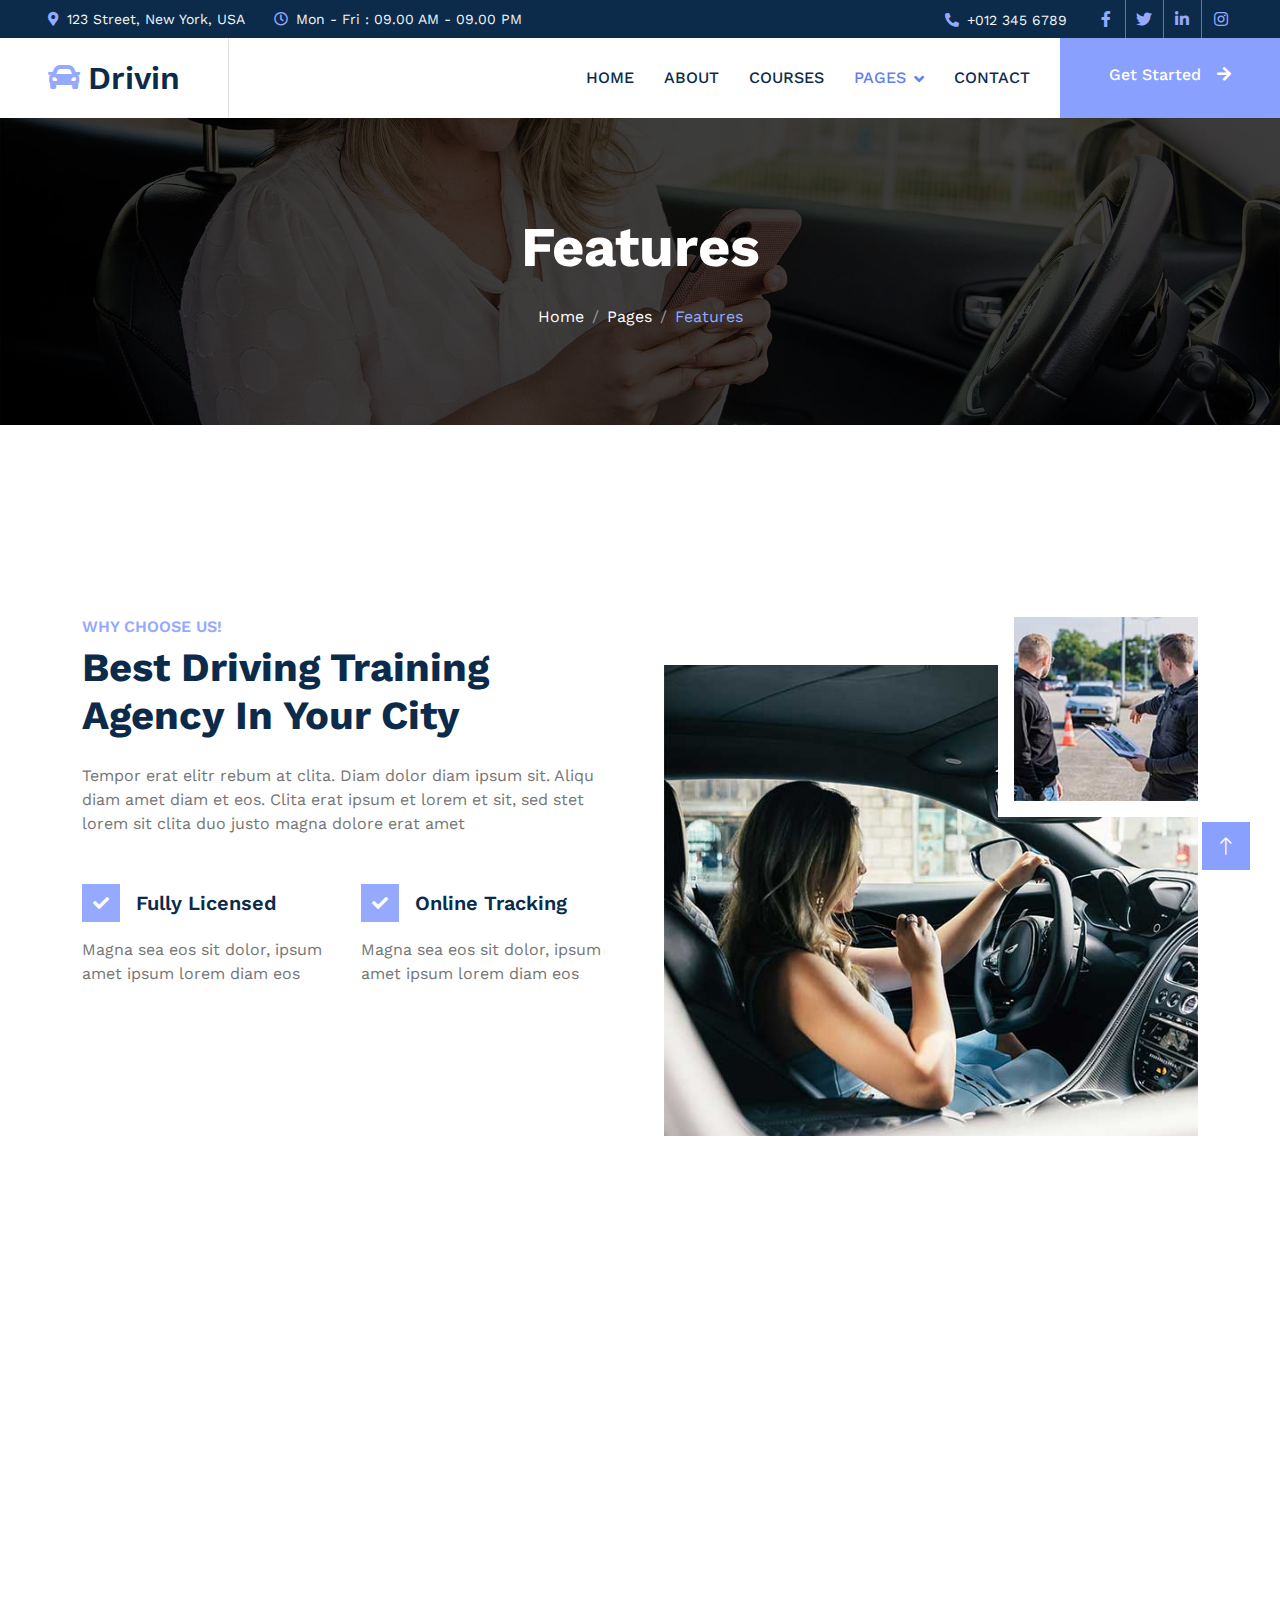
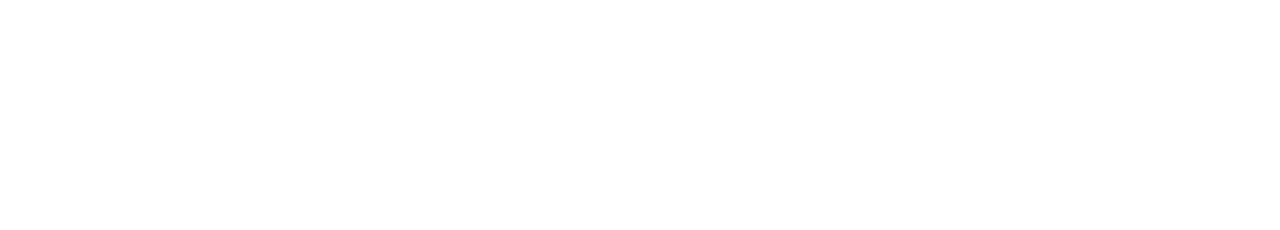
<file: feature.html>
<!DOCTYPE html>
<html lang="en">

<head>
    <meta charset="utf-8">
    <title>Drivin - Driving School Website Template</title>
    <meta content="width=device-width, initial-scale=1.0" name="viewport">
    <meta content="" name="keywords">
    <meta content="" name="description">

    <!-- Favicon -->
    <link href="img/favicon.ico" rel="icon">

    <!-- Google Web Fonts -->
    <link rel="preconnect" href="https://fonts.googleapis.com">
    <link rel="preconnect" href="https://fonts.gstatic.com" crossorigin>
    <link href="https://fonts.googleapis.com/css2?family=Work+Sans:wght@400;500;600;700&display=swap" rel="stylesheet"> 

    <!-- Icon Font Stylesheet -->
    <link href="https://cdnjs.cloudflare.com/ajax/libs/font-awesome/5.10.0/css/all.min.css" rel="stylesheet">
    <link href="https://cdn.jsdelivr.net/npm/bootstrap-icons@1.4.1/font/bootstrap-icons.css" rel="stylesheet">

    <!-- Libraries Stylesheet -->
    <link href="lib/animate/animate.min.css" rel="stylesheet">
    <link href="lib/owlcarousel/assets/owl.carousel.min.css" rel="stylesheet">

    <!-- Customized Bootstrap Stylesheet -->
    <link href="css/bootstrap.min.css" rel="stylesheet">

    <!-- Template Stylesheet -->
    <link href="css/style.css" rel="stylesheet">
</head>

<body>
    <!-- Spinner Start -->
    <div id="spinner" class="show bg-white position-fixed translate-middle w-100 vh-100 top-50 start-50 d-flex align-items-center justify-content-center">
        <div class="spinner-grow text-primary" role="status"></div>
    </div>
    <!-- Spinner End -->


    <!-- Topbar Start -->
    <div class="container-fluid bg-dark text-light p-0">
        <div class="row gx-0 d-none d-lg-flex">
            <div class="col-lg-7 px-5 text-start">
                <div class="h-100 d-inline-flex align-items-center me-4">
                    <small class="fa fa-map-marker-alt text-primary me-2"></small>
                    <small>123 Street, New York, USA</small>
                </div>
                <div class="h-100 d-inline-flex align-items-center">
                    <small class="far fa-clock text-primary me-2"></small>
                    <small>Mon - Fri : 09.00 AM - 09.00 PM</small>
                </div>
            </div>
            <div class="col-lg-5 px-5 text-end">
                <div class="h-100 d-inline-flex align-items-center me-4">
                    <small class="fa fa-phone-alt text-primary me-2"></small>
                    <small>+012 345 6789</small>
                </div>
                <div class="h-100 d-inline-flex align-items-center mx-n2">
                    <a class="btn btn-square btn-link rounded-0 border-0 border-end border-secondary" href=""><i class="fab fa-facebook-f"></i></a>
                    <a class="btn btn-square btn-link rounded-0 border-0 border-end border-secondary" href=""><i class="fab fa-twitter"></i></a>
                    <a class="btn btn-square btn-link rounded-0 border-0 border-end border-secondary" href=""><i class="fab fa-linkedin-in"></i></a>
                    <a class="btn btn-square btn-link rounded-0" href=""><i class="fab fa-instagram"></i></a>
                </div>
            </div>
        </div>
    </div>
    <!-- Topbar End -->


    <!-- Navbar Start -->
    <nav class="navbar navbar-expand-lg bg-white navbar-light sticky-top p-0">
        <a href="index.html" class="navbar-brand d-flex align-items-center border-end px-4 px-lg-5">
            <h2 class="m-0"><i class="fa fa-car text-primary me-2"></i>Drivin</h2>
        </a>
        <button type="button" class="navbar-toggler me-4" data-bs-toggle="collapse" data-bs-target="#navbarCollapse">
            <span class="navbar-toggler-icon"></span>
        </button>
        <div class="collapse navbar-collapse" id="navbarCollapse">
            <div class="navbar-nav ms-auto p-4 p-lg-0">
                <a href="index.html" class="nav-item nav-link">Home</a>
                <a href="about.html" class="nav-item nav-link">About</a>
                <a href="courses.html" class="nav-item nav-link">Courses</a>
                <div class="nav-item dropdown">
                    <a href="#" class="nav-link dropdown-toggle active" data-bs-toggle="dropdown">Pages</a>
                    <div class="dropdown-menu bg-light m-0">
                        <a href="feature.html" class="dropdown-item active">Features</a>
                        <a href="appointment.html" class="dropdown-item">Appointment</a>
                        <a href="team.html" class="dropdown-item">Our Team</a>
                        <a href="testimonial.html" class="dropdown-item">Testimonial</a>
                        <a href="404.html" class="dropdown-item">404 Page</a>
                    </div>
                </div>
                <a href="contact.html" class="nav-item nav-link">Contact</a>
            </div>
            <a href="" class="btn btn-primary py-4 px-lg-5 d-none d-lg-block">Get Started<i class="fa fa-arrow-right ms-3"></i></a>
        </div>
    </nav>
    <!-- Navbar End -->


    <!-- Page Header Start -->
    <div class="container-fluid page-header py-6 my-6 mt-0 wow fadeIn" data-wow-delay="0.1s">
        <div class="container text-center">
            <h1 class="display-4 text-white animated slideInDown mb-4">Features</h1>
            <nav aria-label="breadcrumb animated slideInDown">
                <ol class="breadcrumb justify-content-center mb-0">
                    <li class="breadcrumb-item"><a class="text-white" href="#">Home</a></li>
                    <li class="breadcrumb-item"><a class="text-white" href="#">Pages</a></li>
                    <li class="breadcrumb-item text-primary active" aria-current="page">Features</li>
                </ol>
            </nav>
        </div>
    </div>
    <!-- Page Header End -->


    <!-- Features Start -->
    <div class="container-xxl py-6">
        <div class="container">
            <div class="row g-5">
                <div class="col-lg-6 wow fadeInUp" data-wow-delay="0.1s">
                    <h6 class="text-primary text-uppercase mb-2">Why Choose Us!</h6>
                    <h1 class="display-6 mb-4">Best Driving Training Agency In Your City</h1>
                    <p class="mb-5">Tempor erat elitr rebum at clita. Diam dolor diam ipsum sit. Aliqu diam amet diam et eos. Clita erat ipsum et lorem et sit, sed stet lorem sit clita duo justo magna dolore erat amet</p>
                    <div class="row gy-5 gx-4">
                        <div class="col-sm-6 wow fadeIn" data-wow-delay="0.1s">
                            <div class="d-flex align-items-center mb-3">
                                <div class="flex-shrink-0 btn-square bg-primary me-3">
                                    <i class="fa fa-check text-white"></i>
                                </div>
                                <h5 class="mb-0">Fully Licensed</h5>
                            </div>
                            <span>Magna sea eos sit dolor, ipsum amet ipsum lorem diam eos</span>
                        </div>
                        <div class="col-sm-6 wow fadeIn" data-wow-delay="0.2s">
                            <div class="d-flex align-items-center mb-3">
                                <div class="flex-shrink-0 btn-square bg-primary me-3">
                                    <i class="fa fa-check text-white"></i>
                                </div>
                                <h5 class="mb-0">Online Tracking</h5>
                            </div>
                            <span>Magna sea eos sit dolor, ipsum amet ipsum lorem diam eos</span>
                        </div>
                        <div class="col-sm-6 wow fadeIn" data-wow-delay="0.3s">
                            <div class="d-flex align-items-center mb-3">
                                <div class="flex-shrink-0 btn-square bg-primary me-3">
                                    <i class="fa fa-check text-white"></i>
                                </div>
                                <h5 class="mb-0">Afordable Fee</h5>
                            </div>
                            <span>Magna sea eos sit dolor, ipsum amet ipsum lorem diam eos</span>
                        </div>
                        <div class="col-sm-6 wow fadeIn" data-wow-delay="0.4s">
                            <div class="d-flex align-items-center mb-3">
                                <div class="flex-shrink-0 btn-square bg-primary me-3">
                                    <i class="fa fa-check text-white"></i>
                                </div>
                                <h5 class="mb-0">Best Trainers</h5>
                            </div>
                            <span>Magna sea eos sit dolor, ipsum amet ipsum lorem diam eos</span>
                        </div>
                    </div>
                </div>
                <div class="col-lg-6 wow fadeInUp" data-wow-delay="0.5s">
                    <div class="position-relative overflow-hidden pe-5 pt-5 h-100" style="min-height: 400px;">
                        <img class="position-absolute w-100 h-100" src="img/about-1.jpg" alt="" style="object-fit: cover;">
                        <img class="position-absolute top-0 end-0 bg-white ps-3 pb-3" src="img/about-2.jpg" alt="" style="width: 200px; height: 200px">
                    </div>
                </div>
            </div>
        </div>
    </div>
    <!-- Features End -->


    <!-- Footer Start -->
    <div class="container-fluid bg-dark text-light footer my-6 mb-0 py-6 wow fadeIn" data-wow-delay="0.1s">
        <div class="container">
            <div class="row g-5">
                <div class="col-lg-3 col-md-6">
                    <h4 class="text-white mb-4">Get In Touch</h4>
                    <h2 class="text-primary mb-4"><i class="fa fa-car text-white me-2"></i>Drivin</h2>
                    <p class="mb-2"><i class="fa fa-map-marker-alt me-3"></i>123 Street, New York, USA</p>
                    <p class="mb-2"><i class="fa fa-phone-alt me-3"></i>+012 345 67890</p>
                    <p class="mb-2"><i class="fa fa-envelope me-3"></i>info@example.com</p>
                </div>
                <div class="col-lg-3 col-md-6">
                    <h4 class="text-light mb-4">Quick Links</h4>
                    <a class="btn btn-link" href="">About Us</a>
                    <a class="btn btn-link" href="">Contact Us</a>
                    <a class="btn btn-link" href="">Our Services</a>
                    <a class="btn btn-link" href="">Terms & Condition</a>
                    <a class="btn btn-link" href="">Support</a>
                </div>
                <div class="col-lg-3 col-md-6">
                    <h4 class="text-light mb-4">Popular Links</h4>
                    <a class="btn btn-link" href="">About Us</a>
                    <a class="btn btn-link" href="">Contact Us</a>
                    <a class="btn btn-link" href="">Our Services</a>
                    <a class="btn btn-link" href="">Terms & Condition</a>
                    <a class="btn btn-link" href="">Support</a>
                </div>
                <div class="col-lg-3 col-md-6">
                    <h4 class="text-light mb-4">Newsletter</h4>
                    <form action="">
                        <div class="input-group">
                            <input type="text" class="form-control p-3 border-0" placeholder="Your Email Address">
                            <button class="btn btn-primary">Sign Up</button>
                        </div>
                    </form>
                    <h6 class="text-white mt-4 mb-3">Follow Us</h6>
                    <div class="d-flex pt-2">
                        <a class="btn btn-square btn-outline-light me-1" href=""><i class="fab fa-twitter"></i></a>
                        <a class="btn btn-square btn-outline-light me-1" href=""><i class="fab fa-facebook-f"></i></a>
                        <a class="btn btn-square btn-outline-light me-1" href=""><i class="fab fa-youtube"></i></a>
                        <a class="btn btn-square btn-outline-light me-0" href=""><i class="fab fa-linkedin-in"></i></a>
                    </div>
                </div>
            </div>
        </div>
    </div>
    <!-- Footer End -->


    <!-- Copyright Start -->
    <div class="container-fluid copyright text-light py-4 wow fadeIn" data-wow-delay="0.1s">
        <div class="container">
            <div class="row">
                <div class="col-md-6 text-center text-md-start mb-3 mb-md-0">
                    &copy; <a href="#">Your Site Name</a>, All Right Reserved.
                </div>
                <div class="col-md-6 text-center text-md-end">
                    <!--/*** This template is free as long as you keep the footer author’s credit link/attribution link/backlink. If you'd like to use the template without the footer author’s credit link/attribution link/backlink, you can purchase the Credit Removal License from "https://htmlcodex.com/credit-removal". Thank you for your support. ***/-->
                    Designed By <a href="https://htmlcodex.com">HTML Codex</a>
                    <br>Distributed By: <a href="https://themewagon.com" target="_blank">ThemeWagon</a>
                </div>
            </div>
        </div>
    </div>
    <!-- Copyright End -->


    <!-- Back to Top -->
    <a href="#" class="btn btn-lg btn-primary btn-lg-square back-to-top"><i class="bi bi-arrow-up"></i></a>


    <!-- JavaScript Libraries -->
    <script src="https://code.jquery.com/jquery-3.4.1.min.js"></script>
    <script src="https://cdn.jsdelivr.net/npm/bootstrap@5.0.0/dist/js/bootstrap.bundle.min.js"></script>
    <script src="lib/wow/wow.min.js"></script>
    <script src="lib/easing/easing.min.js"></script>
    <script src="lib/waypoints/waypoints.min.js"></script>
    <script src="lib/owlcarousel/owl.carousel.min.js"></script>

    <!-- Template Javascript -->
    <script src="js/main.js"></script>
</body>

</html>
</file>
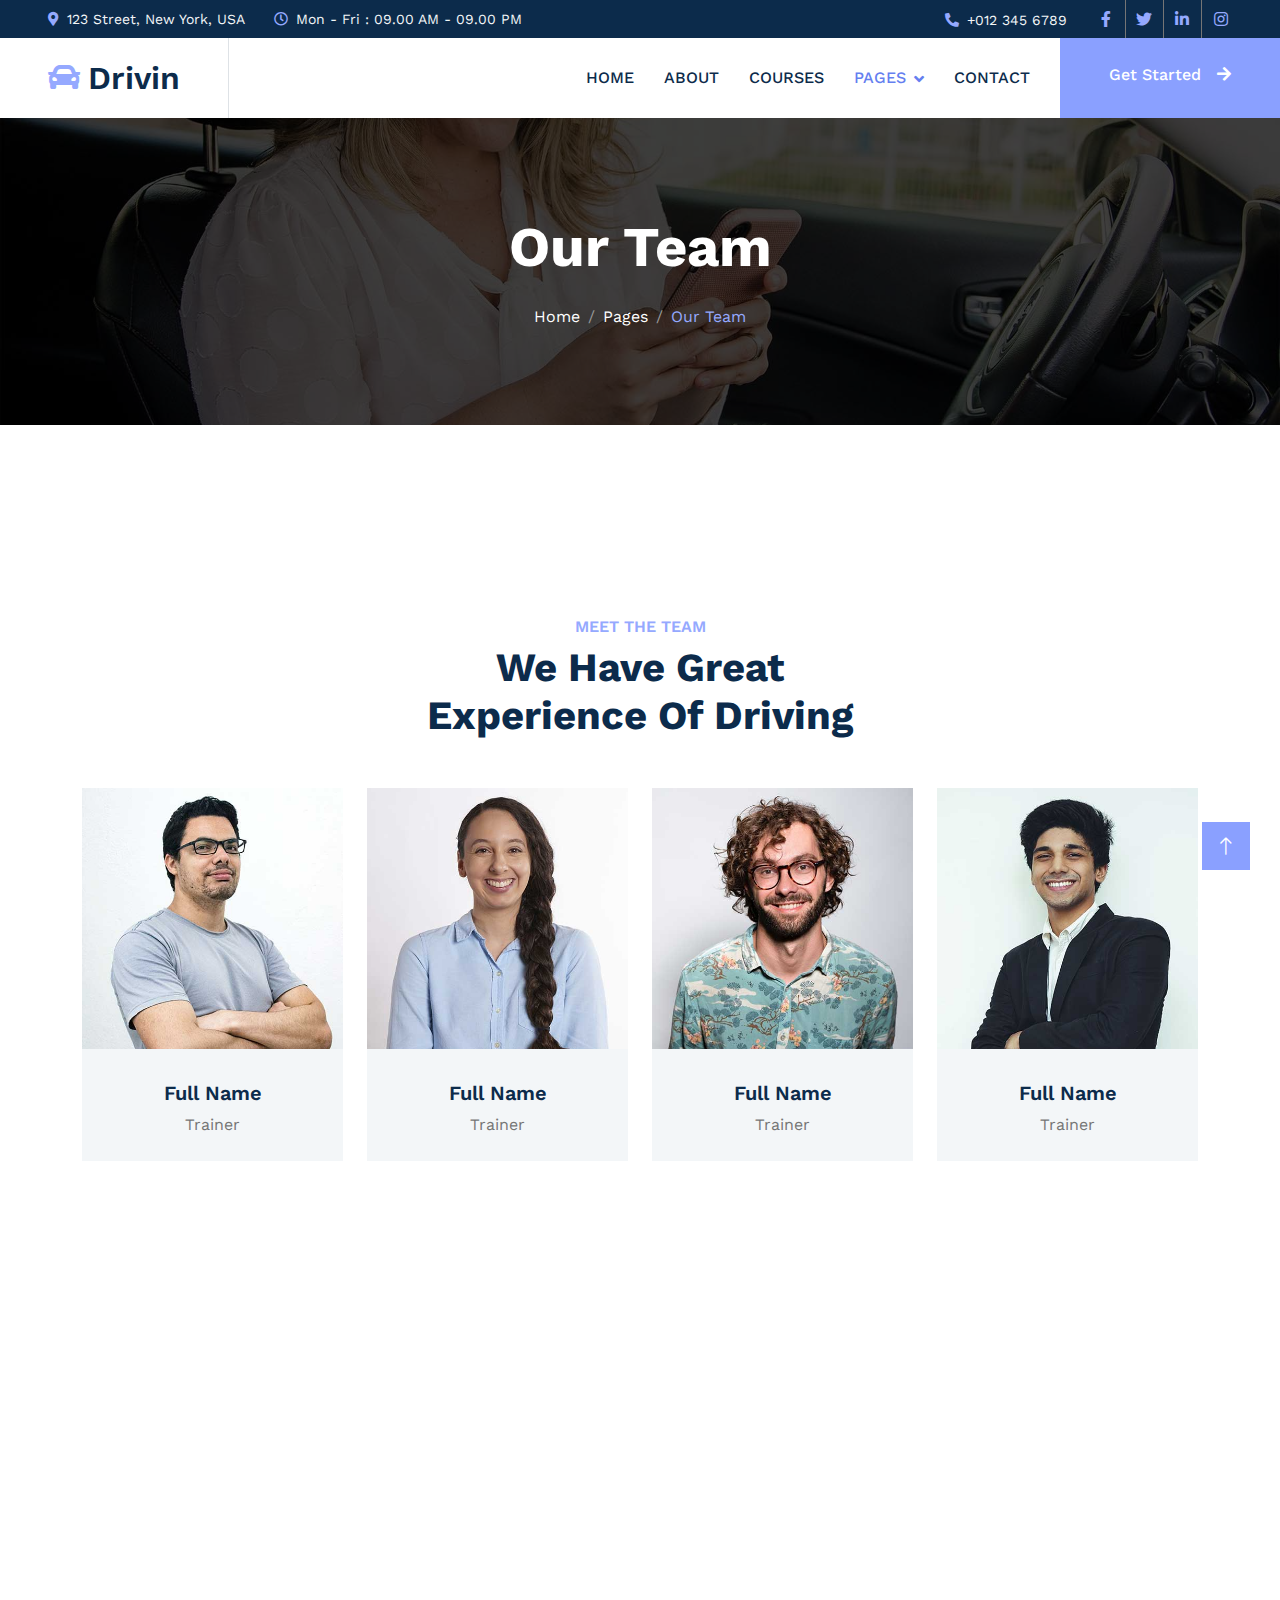
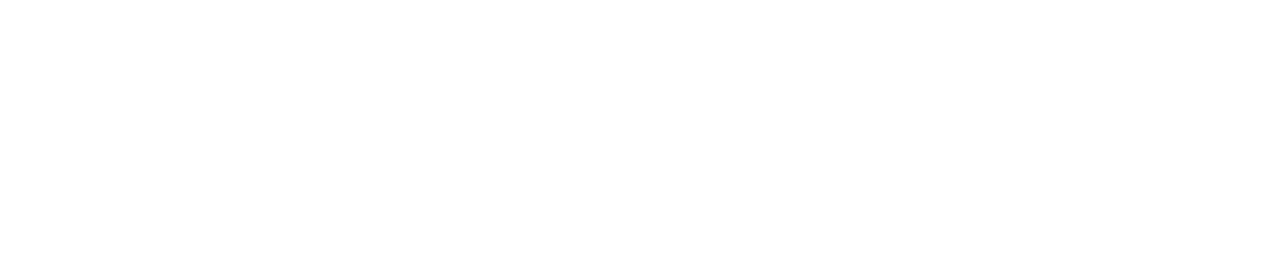
<file: team.html>
<!DOCTYPE html>
<html lang="en">

<head>
    <meta charset="utf-8">
    <title>Drivin - Driving School Website Template</title>
    <meta content="width=device-width, initial-scale=1.0" name="viewport">
    <meta content="" name="keywords">
    <meta content="" name="description">

    <!-- Favicon -->
    <link href="img/favicon.ico" rel="icon">

    <!-- Google Web Fonts -->
    <link rel="preconnect" href="https://fonts.googleapis.com">
    <link rel="preconnect" href="https://fonts.gstatic.com" crossorigin>
    <link href="https://fonts.googleapis.com/css2?family=Work+Sans:wght@400;500;600;700&display=swap" rel="stylesheet"> 

    <!-- Icon Font Stylesheet -->
    <link href="https://cdnjs.cloudflare.com/ajax/libs/font-awesome/5.10.0/css/all.min.css" rel="stylesheet">
    <link href="https://cdn.jsdelivr.net/npm/bootstrap-icons@1.4.1/font/bootstrap-icons.css" rel="stylesheet">

    <!-- Libraries Stylesheet -->
    <link href="lib/animate/animate.min.css" rel="stylesheet">
    <link href="lib/owlcarousel/assets/owl.carousel.min.css" rel="stylesheet">

    <!-- Customized Bootstrap Stylesheet -->
    <link href="css/bootstrap.min.css" rel="stylesheet">

    <!-- Template Stylesheet -->
    <link href="css/style.css" rel="stylesheet">
</head>

<body>
    <!-- Spinner Start -->
    <div id="spinner" class="show bg-white position-fixed translate-middle w-100 vh-100 top-50 start-50 d-flex align-items-center justify-content-center">
        <div class="spinner-grow text-primary" role="status"></div>
    </div>
    <!-- Spinner End -->


    <!-- Topbar Start -->
    <div class="container-fluid bg-dark text-light p-0">
        <div class="row gx-0 d-none d-lg-flex">
            <div class="col-lg-7 px-5 text-start">
                <div class="h-100 d-inline-flex align-items-center me-4">
                    <small class="fa fa-map-marker-alt text-primary me-2"></small>
                    <small>123 Street, New York, USA</small>
                </div>
                <div class="h-100 d-inline-flex align-items-center">
                    <small class="far fa-clock text-primary me-2"></small>
                    <small>Mon - Fri : 09.00 AM - 09.00 PM</small>
                </div>
            </div>
            <div class="col-lg-5 px-5 text-end">
                <div class="h-100 d-inline-flex align-items-center me-4">
                    <small class="fa fa-phone-alt text-primary me-2"></small>
                    <small>+012 345 6789</small>
                </div>
                <div class="h-100 d-inline-flex align-items-center mx-n2">
                    <a class="btn btn-square btn-link rounded-0 border-0 border-end border-secondary" href=""><i class="fab fa-facebook-f"></i></a>
                    <a class="btn btn-square btn-link rounded-0 border-0 border-end border-secondary" href=""><i class="fab fa-twitter"></i></a>
                    <a class="btn btn-square btn-link rounded-0 border-0 border-end border-secondary" href=""><i class="fab fa-linkedin-in"></i></a>
                    <a class="btn btn-square btn-link rounded-0" href=""><i class="fab fa-instagram"></i></a>
                </div>
            </div>
        </div>
    </div>
    <!-- Topbar End -->


    <!-- Navbar Start -->
    <nav class="navbar navbar-expand-lg bg-white navbar-light sticky-top p-0">
        <a href="index.html" class="navbar-brand d-flex align-items-center border-end px-4 px-lg-5">
            <h2 class="m-0"><i class="fa fa-car text-primary me-2"></i>Drivin</h2>
        </a>
        <button type="button" class="navbar-toggler me-4" data-bs-toggle="collapse" data-bs-target="#navbarCollapse">
            <span class="navbar-toggler-icon"></span>
        </button>
        <div class="collapse navbar-collapse" id="navbarCollapse">
            <div class="navbar-nav ms-auto p-4 p-lg-0">
                <a href="index.html" class="nav-item nav-link">Home</a>
                <a href="about.html" class="nav-item nav-link">About</a>
                <a href="courses.html" class="nav-item nav-link">Courses</a>
                <div class="nav-item dropdown">
                    <a href="#" class="nav-link dropdown-toggle active" data-bs-toggle="dropdown">Pages</a>
                    <div class="dropdown-menu bg-light m-0">
                        <a href="feature.html" class="dropdown-item">Features</a>
                        <a href="appointment.html" class="dropdown-item">Appointment</a>
                        <a href="team.html" class="dropdown-item active">Our Team</a>
                        <a href="testimonial.html" class="dropdown-item">Testimonial</a>
                        <a href="404.html" class="dropdown-item">404 Page</a>
                    </div>
                </div>
                <a href="contact.html" class="nav-item nav-link">Contact</a>
            </div>
            <a href="" class="btn btn-primary py-4 px-lg-5 d-none d-lg-block">Get Started<i class="fa fa-arrow-right ms-3"></i></a>
        </div>
    </nav>
    <!-- Navbar End -->


    <!-- Page Header Start -->
    <div class="container-fluid page-header py-6 my-6 mt-0 wow fadeIn" data-wow-delay="0.1s">
        <div class="container text-center">
            <h1 class="display-4 text-white animated slideInDown mb-4">Our Team</h1>
            <nav aria-label="breadcrumb animated slideInDown">
                <ol class="breadcrumb justify-content-center mb-0">
                    <li class="breadcrumb-item"><a class="text-white" href="#">Home</a></li>
                    <li class="breadcrumb-item"><a class="text-white" href="#">Pages</a></li>
                    <li class="breadcrumb-item text-primary active" aria-current="page">Our Team</li>
                </ol>
            </nav>
        </div>
    </div>
    <!-- Page Header End -->


    <!-- Team Start -->
    <div class="container-xxl py-6">
        <div class="container">
            <div class="text-center mx-auto mb-5 wow fadeInUp" data-wow-delay="0.1s" style="max-width: 500px;">
                <h6 class="text-primary text-uppercase mb-2">Meet The Team</h6>
                <h1 class="display-6 mb-4">We Have Great Experience Of Driving</h1>
            </div>
            <div class="row g-0 team-items">
                <div class="col-lg-3 col-md-6 wow fadeInUp" data-wow-delay="0.1s">
                    <div class="team-item position-relative">
                        <div class="position-relative">
                            <img class="img-fluid" src="img/team-1.jpg" alt="">
                            <div class="team-social text-center">
                                <a class="btn btn-square btn-outline-primary border-2 m-1" href=""><i class="fab fa-facebook-f"></i></a>
                                <a class="btn btn-square btn-outline-primary border-2 m-1" href=""><i class="fab fa-twitter"></i></a>
                                <a class="btn btn-square btn-outline-primary border-2 m-1" href=""><i class="fab fa-instagram"></i></a>
                            </div>
                        </div>
                        <div class="bg-light text-center p-4">
                            <h5 class="mt-2">Full Name</h5>
                            <span>Trainer</span>
                        </div>
                    </div>
                </div>
                <div class="col-lg-3 col-md-6 wow fadeInUp" data-wow-delay="0.3s">
                    <div class="team-item position-relative">
                        <div class="position-relative">
                            <img class="img-fluid" src="img/team-2.jpg" alt="">
                            <div class="team-social text-center">
                                <a class="btn btn-square btn-outline-primary border-2 m-1" href=""><i class="fab fa-facebook-f"></i></a>
                                <a class="btn btn-square btn-outline-primary border-2 m-1" href=""><i class="fab fa-twitter"></i></a>
                                <a class="btn btn-square btn-outline-primary border-2 m-1" href=""><i class="fab fa-instagram"></i></a>
                            </div>
                        </div>
                        <div class="bg-light text-center p-4">
                            <h5 class="mt-2">Full Name</h5>
                            <span>Trainer</span>
                        </div>
                    </div>
                </div>
                <div class="col-lg-3 col-md-6 wow fadeInUp" data-wow-delay="0.5s">
                    <div class="team-item position-relative">
                        <div class="position-relative">
                            <img class="img-fluid" src="img/team-3.jpg" alt="">
                            <div class="team-social text-center">
                                <a class="btn btn-square btn-outline-primary border-2 m-1" href=""><i class="fab fa-facebook-f"></i></a>
                                <a class="btn btn-square btn-outline-primary border-2 m-1" href=""><i class="fab fa-twitter"></i></a>
                                <a class="btn btn-square btn-outline-primary border-2 m-1" href=""><i class="fab fa-instagram"></i></a>
                            </div>
                        </div>
                        <div class="bg-light text-center p-4">
                            <h5 class="mt-2">Full Name</h5>
                            <span>Trainer</span>
                        </div>
                    </div>
                </div>
                <div class="col-lg-3 col-md-6 wow fadeInUp" data-wow-delay="0.7s">
                    <div class="team-item position-relative">
                        <div class="position-relative">
                            <img class="img-fluid" src="img/team-4.jpg" alt="">
                            <div class="team-social text-center">
                                <a class="btn btn-square btn-outline-primary border-2 m-1" href=""><i class="fab fa-facebook-f"></i></a>
                                <a class="btn btn-square btn-outline-primary border-2 m-1" href=""><i class="fab fa-twitter"></i></a>
                                <a class="btn btn-square btn-outline-primary border-2 m-1" href=""><i class="fab fa-instagram"></i></a>
                            </div>
                        </div>
                        <div class="bg-light text-center p-4">
                            <h5 class="mt-2">Full Name</h5>
                            <span>Trainer</span>
                        </div>
                    </div>
                </div>
            </div>
        </div>
    </div>
    <!-- Team End -->


    <!-- Footer Start -->
    <div class="container-fluid bg-dark text-light footer my-6 mb-0 py-6 wow fadeIn" data-wow-delay="0.1s">
        <div class="container">
            <div class="row g-5">
                <div class="col-lg-3 col-md-6">
                    <h4 class="text-white mb-4">Get In Touch</h4>
                    <h2 class="text-primary mb-4"><i class="fa fa-car text-white me-2"></i>Drivin</h2>
                    <p class="mb-2"><i class="fa fa-map-marker-alt me-3"></i>123 Street, New York, USA</p>
                    <p class="mb-2"><i class="fa fa-phone-alt me-3"></i>+012 345 67890</p>
                    <p class="mb-2"><i class="fa fa-envelope me-3"></i>info@example.com</p>
                </div>
                <div class="col-lg-3 col-md-6">
                    <h4 class="text-light mb-4">Quick Links</h4>
                    <a class="btn btn-link" href="">About Us</a>
                    <a class="btn btn-link" href="">Contact Us</a>
                    <a class="btn btn-link" href="">Our Services</a>
                    <a class="btn btn-link" href="">Terms & Condition</a>
                    <a class="btn btn-link" href="">Support</a>
                </div>
                <div class="col-lg-3 col-md-6">
                    <h4 class="text-light mb-4">Popular Links</h4>
                    <a class="btn btn-link" href="">About Us</a>
                    <a class="btn btn-link" href="">Contact Us</a>
                    <a class="btn btn-link" href="">Our Services</a>
                    <a class="btn btn-link" href="">Terms & Condition</a>
                    <a class="btn btn-link" href="">Support</a>
                </div>
                <div class="col-lg-3 col-md-6">
                    <h4 class="text-light mb-4">Newsletter</h4>
                    <form action="">
                        <div class="input-group">
                            <input type="text" class="form-control p-3 border-0" placeholder="Your Email Address">
                            <button class="btn btn-primary">Sign Up</button>
                        </div>
                    </form>
                    <h6 class="text-white mt-4 mb-3">Follow Us</h6>
                    <div class="d-flex pt-2">
                        <a class="btn btn-square btn-outline-light me-1" href=""><i class="fab fa-twitter"></i></a>
                        <a class="btn btn-square btn-outline-light me-1" href=""><i class="fab fa-facebook-f"></i></a>
                        <a class="btn btn-square btn-outline-light me-1" href=""><i class="fab fa-youtube"></i></a>
                        <a class="btn btn-square btn-outline-light me-0" href=""><i class="fab fa-linkedin-in"></i></a>
                    </div>
                </div>
            </div>
        </div>
    </div>
    <!-- Footer End -->


    <!-- Copyright Start -->
    <div class="container-fluid copyright text-light py-4 wow fadeIn" data-wow-delay="0.1s">
        <div class="container">
            <div class="row">
                <div class="col-md-6 text-center text-md-start mb-3 mb-md-0">
                    &copy; <a href="#">Your Site Name</a>, All Right Reserved.
                </div>
                <div class="col-md-6 text-center text-md-end">
                    <!--/*** This template is free as long as you keep the footer author’s credit link/attribution link/backlink. If you'd like to use the template without the footer author’s credit link/attribution link/backlink, you can purchase the Credit Removal License from "https://htmlcodex.com/credit-removal". Thank you for your support. ***/-->
                    Designed By <a href="https://htmlcodex.com">HTML Codex</a>
                    <br>Distributed By: <a href="https://themewagon.com" target="_blank">ThemeWagon</a>
                </div>
            </div>
        </div>
    </div>
    <!-- Copyright End -->


    <!-- Back to Top -->
    <a href="#" class="btn btn-lg btn-primary btn-lg-square back-to-top"><i class="bi bi-arrow-up"></i></a>


    <!-- JavaScript Libraries -->
    <script src="https://code.jquery.com/jquery-3.4.1.min.js"></script>
    <script src="https://cdn.jsdelivr.net/npm/bootstrap@5.0.0/dist/js/bootstrap.bundle.min.js"></script>
    <script src="lib/wow/wow.min.js"></script>
    <script src="lib/easing/easing.min.js"></script>
    <script src="lib/waypoints/waypoints.min.js"></script>
    <script src="lib/owlcarousel/owl.carousel.min.js"></script>

    <!-- Template Javascript -->
    <script src="js/main.js"></script>
</body>

</html>
</file>
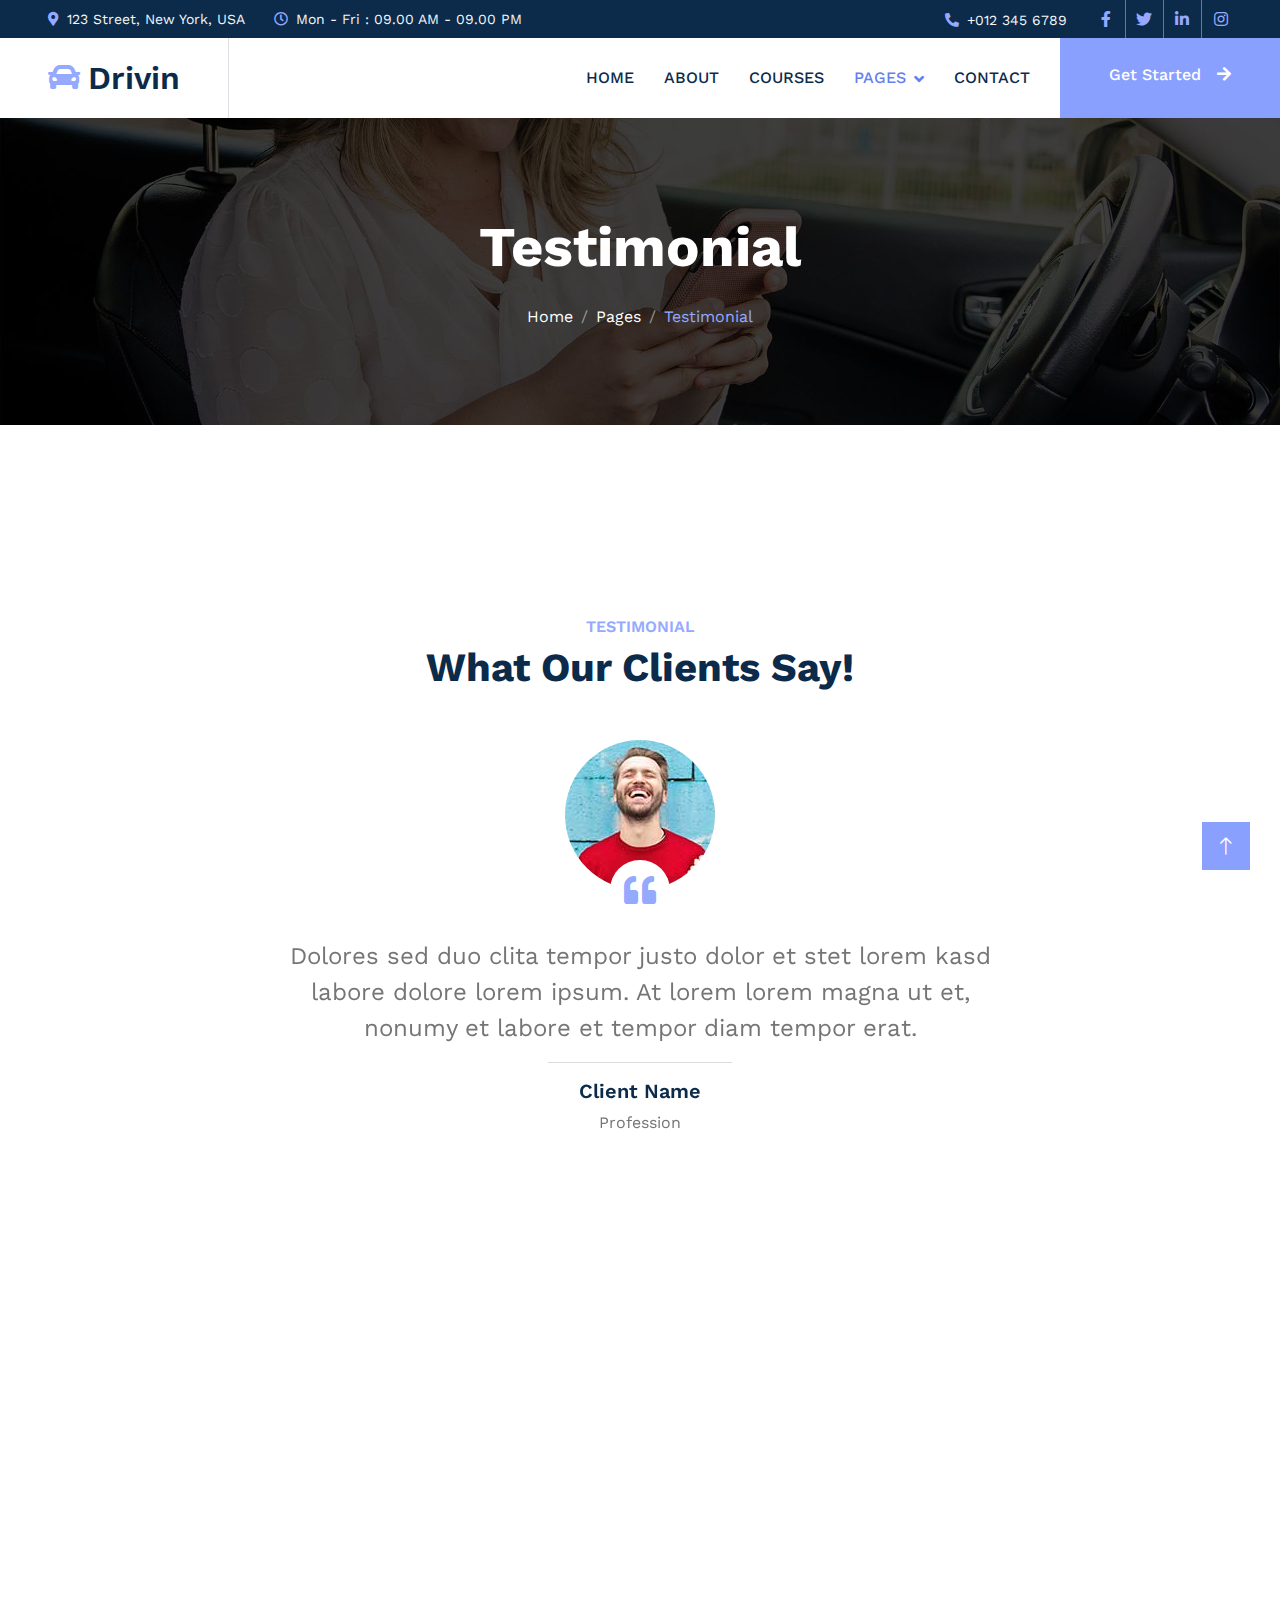
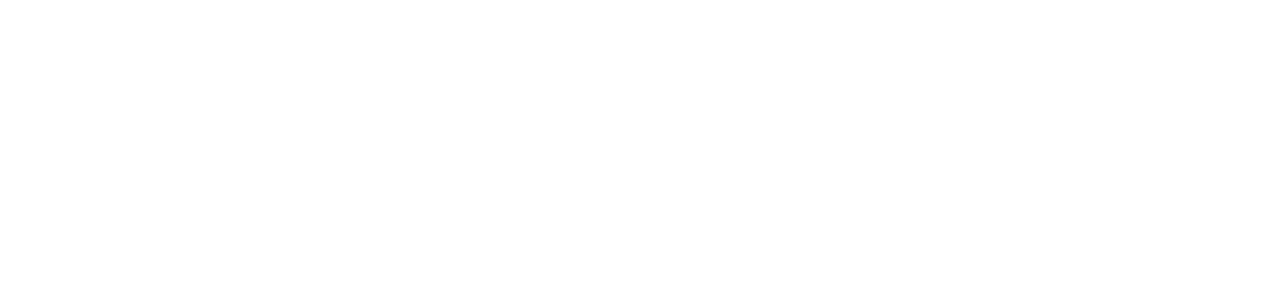
<file: testimonial.html>
<!DOCTYPE html>
<html lang="en">

<head>
    <meta charset="utf-8">
    <title>Drivin - Driving School Website Template</title>
    <meta content="width=device-width, initial-scale=1.0" name="viewport">
    <meta content="" name="keywords">
    <meta content="" name="description">

    <!-- Favicon -->
    <link href="img/favicon.ico" rel="icon">

    <!-- Google Web Fonts -->
    <link rel="preconnect" href="https://fonts.googleapis.com">
    <link rel="preconnect" href="https://fonts.gstatic.com" crossorigin>
    <link href="https://fonts.googleapis.com/css2?family=Work+Sans:wght@400;500;600;700&display=swap" rel="stylesheet"> 

    <!-- Icon Font Stylesheet -->
    <link href="https://cdnjs.cloudflare.com/ajax/libs/font-awesome/5.10.0/css/all.min.css" rel="stylesheet">
    <link href="https://cdn.jsdelivr.net/npm/bootstrap-icons@1.4.1/font/bootstrap-icons.css" rel="stylesheet">

    <!-- Libraries Stylesheet -->
    <link href="lib/animate/animate.min.css" rel="stylesheet">
    <link href="lib/owlcarousel/assets/owl.carousel.min.css" rel="stylesheet">

    <!-- Customized Bootstrap Stylesheet -->
    <link href="css/bootstrap.min.css" rel="stylesheet">

    <!-- Template Stylesheet -->
    <link href="css/style.css" rel="stylesheet">
</head>

<body>
    <!-- Spinner Start -->
    <div id="spinner" class="show bg-white position-fixed translate-middle w-100 vh-100 top-50 start-50 d-flex align-items-center justify-content-center">
        <div class="spinner-grow text-primary" role="status"></div>
    </div>
    <!-- Spinner End -->


    <!-- Topbar Start -->
    <div class="container-fluid bg-dark text-light p-0">
        <div class="row gx-0 d-none d-lg-flex">
            <div class="col-lg-7 px-5 text-start">
                <div class="h-100 d-inline-flex align-items-center me-4">
                    <small class="fa fa-map-marker-alt text-primary me-2"></small>
                    <small>123 Street, New York, USA</small>
                </div>
                <div class="h-100 d-inline-flex align-items-center">
                    <small class="far fa-clock text-primary me-2"></small>
                    <small>Mon - Fri : 09.00 AM - 09.00 PM</small>
                </div>
            </div>
            <div class="col-lg-5 px-5 text-end">
                <div class="h-100 d-inline-flex align-items-center me-4">
                    <small class="fa fa-phone-alt text-primary me-2"></small>
                    <small>+012 345 6789</small>
                </div>
                <div class="h-100 d-inline-flex align-items-center mx-n2">
                    <a class="btn btn-square btn-link rounded-0 border-0 border-end border-secondary" href=""><i class="fab fa-facebook-f"></i></a>
                    <a class="btn btn-square btn-link rounded-0 border-0 border-end border-secondary" href=""><i class="fab fa-twitter"></i></a>
                    <a class="btn btn-square btn-link rounded-0 border-0 border-end border-secondary" href=""><i class="fab fa-linkedin-in"></i></a>
                    <a class="btn btn-square btn-link rounded-0" href=""><i class="fab fa-instagram"></i></a>
                </div>
            </div>
        </div>
    </div>
    <!-- Topbar End -->


    <!-- Navbar Start -->
    <nav class="navbar navbar-expand-lg bg-white navbar-light sticky-top p-0">
        <a href="index.html" class="navbar-brand d-flex align-items-center border-end px-4 px-lg-5">
            <h2 class="m-0"><i class="fa fa-car text-primary me-2"></i>Drivin</h2>
        </a>
        <button type="button" class="navbar-toggler me-4" data-bs-toggle="collapse" data-bs-target="#navbarCollapse">
            <span class="navbar-toggler-icon"></span>
        </button>
        <div class="collapse navbar-collapse" id="navbarCollapse">
            <div class="navbar-nav ms-auto p-4 p-lg-0">
                <a href="index.html" class="nav-item nav-link">Home</a>
                <a href="about.html" class="nav-item nav-link">About</a>
                <a href="courses.html" class="nav-item nav-link">Courses</a>
                <div class="nav-item dropdown">
                    <a href="#" class="nav-link dropdown-toggle active" data-bs-toggle="dropdown">Pages</a>
                    <div class="dropdown-menu bg-light m-0">
                        <a href="feature.html" class="dropdown-item">Features</a>
                        <a href="appointment.html" class="dropdown-item">Appointment</a>
                        <a href="team.html" class="dropdown-item">Our Team</a>
                        <a href="testimonial.html" class="dropdown-item active">Testimonial</a>
                        <a href="404.html" class="dropdown-item">404 Page</a>
                    </div>
                </div>
                <a href="contact.html" class="nav-item nav-link">Contact</a>
            </div>
            <a href="" class="btn btn-primary py-4 px-lg-5 d-none d-lg-block">Get Started<i class="fa fa-arrow-right ms-3"></i></a>
        </div>
    </nav>
    <!-- Navbar End -->


    <!-- Page Header Start -->
    <div class="container-fluid page-header py-6 my-6 mt-0 wow fadeIn" data-wow-delay="0.1s">
        <div class="container text-center">
            <h1 class="display-4 text-white animated slideInDown mb-4">Testimonial</h1>
            <nav aria-label="breadcrumb animated slideInDown">
                <ol class="breadcrumb justify-content-center mb-0">
                    <li class="breadcrumb-item"><a class="text-white" href="#">Home</a></li>
                    <li class="breadcrumb-item"><a class="text-white" href="#">Pages</a></li>
                    <li class="breadcrumb-item text-primary active" aria-current="page">Testimonial</li>
                </ol>
            </nav>
        </div>
    </div>
    <!-- Page Header End -->


    <!-- Testimonial Start -->
    <div class="container-xxl py-6">
        <div class="container">
            <div class="text-center mx-auto mb-5 wow fadeInUp" data-wow-delay="0.1s" style="max-width: 500px;">
                <h6 class="text-primary text-uppercase mb-2">Testimonial</h6>
                <h1 class="display-6 mb-4">What Our Clients Say!</h1>
            </div>
            <div class="row justify-content-center">
                <div class="col-lg-8 wow fadeInUp" data-wow-delay="0.1s">
                    <div class="owl-carousel testimonial-carousel">
                        <div class="testimonial-item text-center">
                            <div class="position-relative mb-5">
                                <img class="img-fluid rounded-circle mx-auto" src="img/testimonial-1.jpg" alt="">
                                <div class="position-absolute top-100 start-50 translate-middle d-flex align-items-center justify-content-center bg-white rounded-circle" style="width: 60px; height: 60px;">
                                    <i class="fa fa-quote-left fa-2x text-primary"></i>
                                </div>
                            </div>
                            <p class="fs-4">Dolores sed duo clita tempor justo dolor et stet lorem kasd labore dolore lorem ipsum. At lorem lorem magna ut et, nonumy et labore et tempor diam tempor erat.</p>
                            <hr class="w-25 mx-auto">
                            <h5>Client Name</h5>
                            <span>Profession</span>
                        </div>
                        <div class="testimonial-item text-center">
                            <div class="position-relative mb-5">
                                <img class="img-fluid rounded-circle mx-auto" src="img/testimonial-2.jpg" alt="">
                                <div class="position-absolute top-100 start-50 translate-middle d-flex align-items-center justify-content-center bg-white rounded-circle" style="width: 60px; height: 60px;">
                                    <i class="fa fa-quote-left fa-2x text-primary"></i>
                                </div>
                            </div>
                            <p class="fs-4">Dolores sed duo clita tempor justo dolor et stet lorem kasd labore dolore lorem ipsum. At lorem lorem magna ut et, nonumy et labore et tempor diam tempor erat.</p>
                            <hr class="w-25 mx-auto">
                            <h5>Client Name</h5>
                            <span>Profession</span>
                        </div>
                        <div class="testimonial-item text-center">
                            <div class="position-relative mb-5">
                                <img class="img-fluid rounded-circle mx-auto" src="img/testimonial-3.jpg" alt="">
                                <div class="position-absolute top-100 start-50 translate-middle d-flex align-items-center justify-content-center bg-white rounded-circle" style="width: 60px; height: 60px;">
                                    <i class="fa fa-quote-left fa-2x text-primary"></i>
                                </div>
                            </div>
                            <p class="fs-4">Dolores sed duo clita tempor justo dolor et stet lorem kasd labore dolore lorem ipsum. At lorem lorem magna ut et, nonumy et labore et tempor diam tempor erat.</p>
                            <hr class="w-25 mx-auto">
                            <h5>Client Name</h5>
                            <span>Profession</span>
                        </div>
                    </div>
                </div>
            </div>
        </div>
    </div>
    <!-- Testimonial End -->


    <!-- Footer Start -->
    <div class="container-fluid bg-dark text-light footer my-6 mb-0 py-6 wow fadeIn" data-wow-delay="0.1s">
        <div class="container">
            <div class="row g-5">
                <div class="col-lg-3 col-md-6">
                    <h4 class="text-white mb-4">Get In Touch</h4>
                    <h2 class="text-primary mb-4"><i class="fa fa-car text-white me-2"></i>Drivin</h2>
                    <p class="mb-2"><i class="fa fa-map-marker-alt me-3"></i>123 Street, New York, USA</p>
                    <p class="mb-2"><i class="fa fa-phone-alt me-3"></i>+012 345 67890</p>
                    <p class="mb-2"><i class="fa fa-envelope me-3"></i>info@example.com</p>
                </div>
                <div class="col-lg-3 col-md-6">
                    <h4 class="text-light mb-4">Quick Links</h4>
                    <a class="btn btn-link" href="">About Us</a>
                    <a class="btn btn-link" href="">Contact Us</a>
                    <a class="btn btn-link" href="">Our Services</a>
                    <a class="btn btn-link" href="">Terms & Condition</a>
                    <a class="btn btn-link" href="">Support</a>
                </div>
                <div class="col-lg-3 col-md-6">
                    <h4 class="text-light mb-4">Popular Links</h4>
                    <a class="btn btn-link" href="">About Us</a>
                    <a class="btn btn-link" href="">Contact Us</a>
                    <a class="btn btn-link" href="">Our Services</a>
                    <a class="btn btn-link" href="">Terms & Condition</a>
                    <a class="btn btn-link" href="">Support</a>
                </div>
                <div class="col-lg-3 col-md-6">
                    <h4 class="text-light mb-4">Newsletter</h4>
                    <form action="">
                        <div class="input-group">
                            <input type="text" class="form-control p-3 border-0" placeholder="Your Email Address">
                            <button class="btn btn-primary">Sign Up</button>
                        </div>
                    </form>
                    <h6 class="text-white mt-4 mb-3">Follow Us</h6>
                    <div class="d-flex pt-2">
                        <a class="btn btn-square btn-outline-light me-1" href=""><i class="fab fa-twitter"></i></a>
                        <a class="btn btn-square btn-outline-light me-1" href=""><i class="fab fa-facebook-f"></i></a>
                        <a class="btn btn-square btn-outline-light me-1" href=""><i class="fab fa-youtube"></i></a>
                        <a class="btn btn-square btn-outline-light me-0" href=""><i class="fab fa-linkedin-in"></i></a>
                    </div>
                </div>
            </div>
        </div>
    </div>
    <!-- Footer End -->


    <!-- Copyright Start -->
    <div class="container-fluid copyright text-light py-4 wow fadeIn" data-wow-delay="0.1s">
        <div class="container">
            <div class="row">
                <div class="col-md-6 text-center text-md-start mb-3 mb-md-0">
                    &copy; <a href="#">Your Site Name</a>, All Right Reserved.
                </div>
                <div class="col-md-6 text-center text-md-end">
                    <!--/*** This template is free as long as you keep the footer author’s credit link/attribution link/backlink. If you'd like to use the template without the footer author’s credit link/attribution link/backlink, you can purchase the Credit Removal License from "https://htmlcodex.com/credit-removal". Thank you for your support. ***/-->
                    Designed By <a href="https://htmlcodex.com">HTML Codex</a>
                    <br>Distributed By: <a href="https://themewagon.com" target="_blank">ThemeWagon</a>
                </div>
            </div>
        </div>
    </div>
    <!-- Copyright End -->


    <!-- Back to Top -->
    <a href="#" class="btn btn-lg btn-primary btn-lg-square back-to-top"><i class="bi bi-arrow-up"></i></a>


    <!-- JavaScript Libraries -->
    <script src="https://code.jquery.com/jquery-3.4.1.min.js"></script>
    <script src="https://cdn.jsdelivr.net/npm/bootstrap@5.0.0/dist/js/bootstrap.bundle.min.js"></script>
    <script src="lib/wow/wow.min.js"></script>
    <script src="lib/easing/easing.min.js"></script>
    <script src="lib/waypoints/waypoints.min.js"></script>
    <script src="lib/owlcarousel/owl.carousel.min.js"></script>

    <!-- Template Javascript -->
    <script src="js/main.js"></script>
</body>

</html>
</file>
<file: css/style.css>
/********** Template CSS **********/
:root {

    --secondary: #757575;
    --light: #F3F6F8;
    --dark: #0C2B4B;
}

.py-6 {
    padding-top: 6rem;
    padding-bottom: 6rem;
}

.my-6 {
    margin-top: 6rem;
    margin-bottom: 6rem;
}

.back-to-top {
    position: fixed;
    display: none;
    right: 30px;
    bottom: 30px;
    z-index: 99;
}


/*** Spinner ***/
#spinner {
    opacity: 0;
    visibility: hidden;
    transition: opacity .5s ease-out, visibility 0s linear .5s;
    z-index: 99999;
}

#spinner.show {
    transition: opacity .5s ease-out, visibility 0s linear 0s;
    visibility: visible;
    opacity: 1;
}


/*** Button ***/
.btn {
    font-weight: 500;
    transition: .5s;
}

.btn.btn-primary,
.btn.btn-outline-primary:hover {
    color: #FFFFFF;
}

.btn-square {
    width: 38px;
    height: 38px;
}

.btn-sm-square {
    width: 32px;
    height: 32px;
}

.btn-lg-square {
    width: 48px;
    height: 48px;
}

.btn-square,
.btn-sm-square,
.btn-lg-square {
    padding: 0;
    display: flex;
    align-items: center;
    justify-content: center;
    font-weight: normal;
}


/*** Navbar ***/
.navbar.sticky-top {
    top: -100px;
    transition: .5s;
}

.navbar .navbar-brand,
.navbar a.btn {
    height: 80px
}

.navbar .navbar-nav .nav-link {
    margin-right: 30px;
    padding: 25px 0;
    color: var(--dark);
    font-weight: 500;
    text-transform: uppercase;
    outline: none;
}

.navbar .navbar-nav .nav-link:hover,
.navbar .navbar-nav .nav-link.active {
    color: #657FF0;
}

.navbar .dropdown-toggle::after {
    border: none;
    content: "\f107";
    font-family: "Font Awesome 5 Free";
    font-weight: 900;
    vertical-align: middle;
    margin-left: 8px;
}

@media (max-width: 991.98px) {
    .navbar .navbar-nav .nav-link  {
        margin-right: 0;
        padding: 10px 0;
    }

    .navbar .navbar-nav {
        border-top: 1px solid #EEEEEE;
    }
}

@media (min-width: 992px) {
    .navbar .nav-item .dropdown-menu {
        display: block;
        border: none;
        margin-top: 0;
        top: 150%;
        opacity: 0;
        visibility: hidden;
        transition: .5s;
    }

    .navbar .nav-item:hover .dropdown-menu {
        top: 100%;
        visibility: visible;
        transition: .5s;
        opacity: 1;
    }
}


/*** Header ***/
.carousel-caption {
    top: 0;
    left: 0;
    right: 0;
    bottom: 0;
    display: flex;
    align-items: center;
    justify-content: center;
    text-align: center;
    background: rgba(0, 0, 0, .75);
    z-index: 1;
}

.carousel-control-prev,
.carousel-control-next {
    width: 15%;
}

.carousel-control-prev-icon,
.carousel-control-next-icon {
    width: 3rem;
    height: 3rem;
    background-color: var(--primary);
    border: 10px solid var(--primary);
}

@media (max-width: 768px) {
    #header-carousel .carousel-item {
        position: relative;
        min-height: 450px;
    }
    
    #header-carousel .carousel-item img {
        position: absolute;
        width: 100%;
        height: 100%;
        object-fit: cover;
    }
}

.page-header {
    background: linear-gradient(rgba(0, 0, 0, .75), rgba(0, 0, 0, .75)), url(../img/carousel-1.jpg) center center no-repeat;
    background-size: cover;
}

.breadcrumb-item+.breadcrumb-item::before {
    color: #999999;
}


/*** Facts ***/
@media (min-width: 991.98px) {
    .facts {
        position: relative;
        margin-top: -75px;
        z-index: 1;
    }
}


/*** Courses ***/
.courses {
    min-height: 100vh;
    background: linear-gradient(rgba(255, 255, 255, .9), rgba(255, 255, 255, .9)), url(../img/carousel-1.jpg) center center no-repeat;
    background-attachment: fixed;
    background-size: cover;
}

.courses-item .courses-overlay {
    position: absolute;
    width: 100%;
    height: 0;
    top: 0;
    left: 0;
    display: flex;
    align-items: center;
    justify-content: center;
    background: rgba(0, 0, 0, .5);
    overflow: hidden;
    opacity: 0;
    transition: .5s;
}

.courses-item:hover .courses-overlay {
    height: 100%;
    opacity: 1;
}


/*** Team ***/
.team-items {
    margin: -.75rem;
}

.team-item {
    padding: .75rem;
}

.team-item::after {
    position: absolute;
    content: "";
    width: 100%;
    height: 0;
    top: 0;
    left: 0;
    background: #FFFFFF;
    transition: .5s;
    z-index: -1;
}

.team-item:hover::after {
    height: 100%;
    background: var(--primary);
}

.team-item .team-social {
    position: absolute;
    width: 100%;
    height: 0;
    top: 0;
    left: 0;
    display: flex;
    align-items: center;
    justify-content: center;
    background: rgba(0, 0, 0, .75);
    overflow: hidden;
    opacity: 0;
    transition: .5s;
}

.team-item:hover .team-social {
    height: 100%;
    opacity: 1;
}


/*** Testimonial ***/
.testimonial-carousel .owl-dots {
    height: 40px;
    margin-top: 25px;
    display: flex;
    align-items: center;
    justify-content: center;
}

.testimonial-carousel .owl-dot {
    position: relative;
    display: inline-block;
    margin: 0 5px;
    width: 20px;
    height: 20px;
    background: transparent;
    border: 2px solid var(--primary);
    transition: .5s;
}

.testimonial-carousel .owl-dot.active {
    width: 40px;
    height: 40px;
    background: var(--primary);
}

.testimonial-carousel .owl-item img {
    width: 150px;
    height: 150px;
}


/*** Footer ***/
.footer .btn.btn-link {
    display: block;
    margin-bottom: 5px;
    padding: 0;
    text-align: left;
    color: var(--light);
    font-weight: normal;
    text-transform: capitalize;
    transition: .3s;
}

.footer .btn.btn-link::before {
    position: relative;
    content: "\f105";
    font-family: "Font Awesome 5 Free";
    font-weight: 900;
    color: var(--light);
    margin-right: 10px;
}

.footer .btn.btn-link:hover {
    color: var(--primary);
    letter-spacing: 1px;
    box-shadow: none;
}

.copyright {
    background: #092139;
}

.copyright a {
    color: var(--primary);
}

.copyright a:hover {
    color: var(--light);
}
</file>
